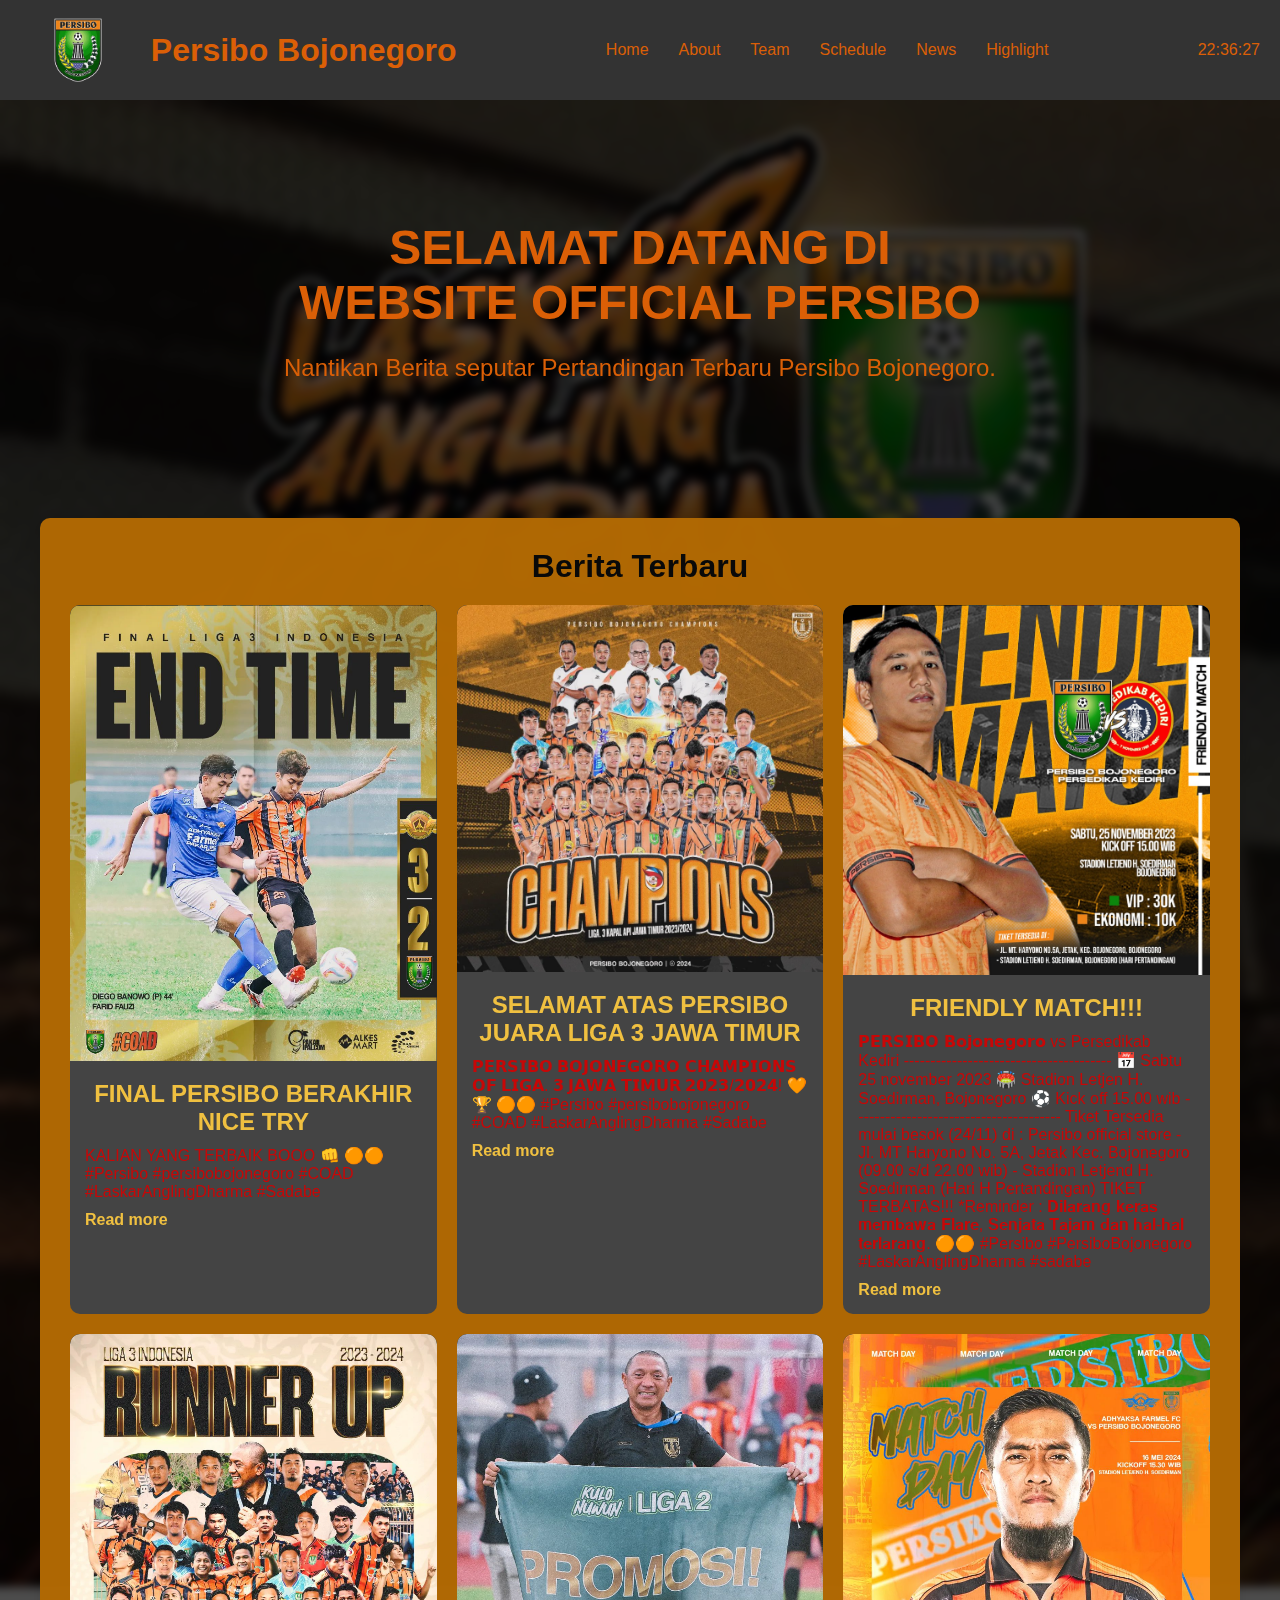
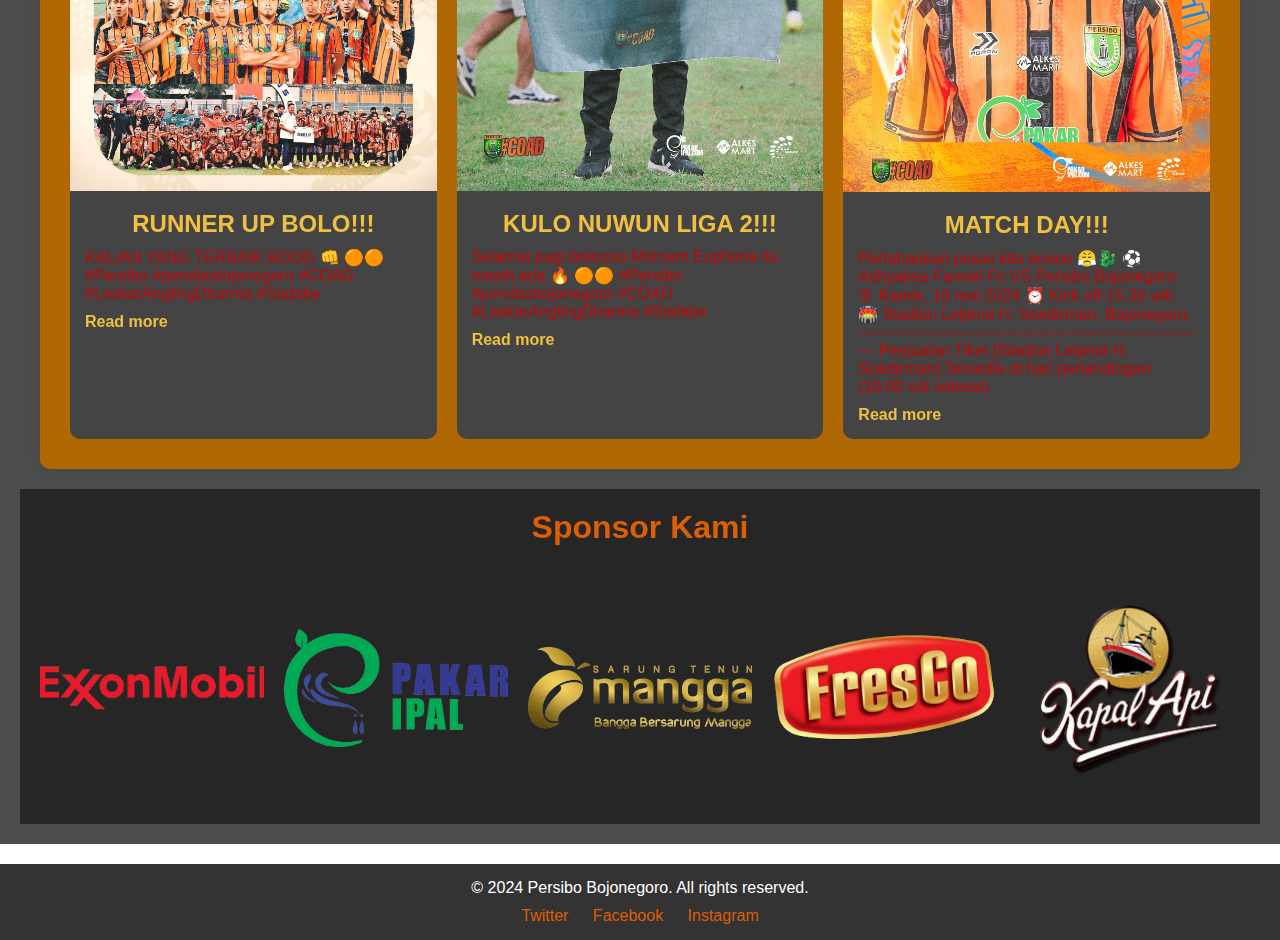
<file: index.html>
<!DOCTYPE html>
<html lang="en">
<head>
    <meta charset="UTF-8">
    <meta name="viewport" content="width=device-width, initial-scale=1.0">
    <title>Official PERSIBO Website</title>
    <link rel="stylesheet" href="style.css">
</head>
<body>
    <header>
        <div class="logo">
            <img src="logo.png" alt="Club Logo">
            <span class="club-name">Persibo Bojonegoro</span>
        </div>
        <nav>
            <ul>
                <li><a href="index.html">Home</a></li>
                <li><a href="tentang.html">About</a></li>
                <li><a href="tim.html">Team</a></li>
                <li><a href="jadwal.html">Schedule</a></li>
                <li><a href="news.html">News</a></li>
                <li><a href="highlight.html">Highlight</a></li>
            </ul>
        </nav>
        <div class="time" id="time"></div>
    </header>

    <main>
        <section id="home" class="home-section custom-bg">
            <div class="welcome">
                <h1>SELAMAT DATANG DI <br>WEBSITE OFFICIAL PERSIBO</h1>
                <p>Nantikan Berita seputar Pertandingan Terbaru Persibo Bojonegoro.</p>
            </div>
        </section>
        <section class="latest-news">
            <h2>Berita Terbaru</h2>
            <div class="news-item-container">
                <div class="news-item">
                    <img src="berita1.png" alt="News Image 1">
                    <div class="news-content">
                        <h3>FINAL PERSIBO BERAKHIR NICE TRY</h3>
                        <p>KALIAN YANG TERBAIK BOOO 👊
                            🟠🟠
                            #Persibo #persibobojonegoro #COAD
                            #LaskarAnglingDharma #Sadabe</p>
                        <a href="#">Read more</a>
                    </div>
                </div>
                <div class="news-item">
                    <img src="berita2.png" alt="News Image 2">
                    <div class="news-content">
                        <h3>SELAMAT ATAS PERSIBO JUARA LIGA 3 JAWA TIMUR</h3>
                        <p>𝗣𝗘𝗥𝗦𝗜𝗕𝗢 𝗕𝗢𝗝𝗢𝗡𝗘𝗚𝗢𝗥𝗢 𝗖𝗛𝗔𝗠𝗣𝗜𝗢𝗡𝗦 𝗢𝗙 𝗟𝗜𝗚𝗔. 𝟯 𝗝𝗔𝗪𝗔 𝗧𝗜𝗠𝗨𝗥 𝟮𝟬𝟮𝟯/𝟮𝟬𝟮𝟰! 🧡🏆

                            🟠🟠
                            
                            #Persibo #persibobojonegoro #COAD
                            #LaskarAnglingDharma #Sadabe</p>
                        <a href="#">Read more</a>
                    </div>
                </div>
                <div class="news-item">
                    <img src="berita3.png" alt="News Image 3">
                    <div class="news-content">
                        <h3>FRIENDLY MATCH!!!</h3>
                        <p>𝗣𝗘𝗥𝗦𝗜𝗕𝗢 𝗕𝗼𝗷𝗼𝗻𝗲𝗴𝗼𝗿𝗼 vs Persedikab Kediri
                            ---------------------------------------
                            📅 Sabtu 25 november 2023
                            🏟️ Stadion Letjen H. Soedirman, Bojonegoro
                            ⚽ Kick off 15.00 wib
                            ---------------------------------------
                            Tiket Tersedia mulai besok (24/11) di :
                            Persibo official store
                            - Jl. MT Haryono No. 5A, Jetak Kec. Bojonegoro (09.00 s/d 22.00 wib)
                            - Stadion Letjend H. Soedirman (Hari H Pertandingan)
                            
                            TIKET TERBATAS!!!
                            
                            *Reminder :
                            𝐃𝐢𝐥𝐚𝐫𝐚𝐧𝐠 𝐤𝐞𝐫𝐚𝐬 𝐦𝐞𝐦𝐛𝐚𝐰𝐚 𝐅𝐥𝐚𝐫𝐞, 𝐒𝐞𝐧𝐣𝐚𝐭𝐚 𝐓𝐚𝐣𝐚𝐦 𝐝𝐚𝐧 𝐡𝐚𝐥-𝐡𝐚𝐥 𝐭𝐞𝐫𝐥𝐚𝐫𝐚𝐧𝐠.
                            
                            🟠🟠
                            
                            #Persibo #PersiboBojonegoro
                            #LaskarAnglingDharma #sadabe</p>
                        <a href="#">Read more</a>
                    </div>
                </div>
                <div class="news-item">
                    <img src="juara2.png" alt="News Image 4">
                    <div class="news-content">
                        <h3>RUNNER UP BOLO!!!</h3>
                        <p>KALIAN YANG TERBAIK BOOO 👊

                            🟠🟠
                            
                            #Persibo #persibobojonegoro #COAD
                            #LaskarAnglingDharma #Sadabe</p>
                        <a href="#">Read more</a>
                    </div>
                </div>
                <div class="news-item">
                    <img src="liga2.png" alt="News Image 5">
                    <div class="news-content">
                        <h3>KULO NUWUN LIGA 2!!!</h3>
                        <p>Selamat pagi boloooo
                            Moment Euphoria itu masih ada 🔥
                            
                            🟠🟠
                            
                            #Persibo #persibobojonegoro #COAD
                            #LaskarAnglingDharma #Sadabe</p>
                        <a href="#">Read more</a>
                    </div>
                </div>
                <div class="news-item">
                    <img src="mt.png" alt="News Image 6">
                    <div class="news-content">
                        <h3>MATCH DAY!!!</h3>
                        <p>Pertahankan posisi kita boooo 😤🐉

                            ⚽ Adhyaksa Farmel Fc VS Persibo Bojonegoro
                            🗓 Kamis, 16 mei 2024
                            ⏰ Kick off 15.30 wib
                            🏟️ Stadion Letjend H. Soedirman, Bojonegoro.
                            
                            ------------------------------------------------------------------
                            Penjualan Tiket
                            
                            [Stadion Letjend H. Soedirman]
                            Tersedia di hari pertandingan (10.00 s/d selesai)
                            </p>
                        <a href="#">Read more</a>
                    </div>
                </div>
            </div>
        </section>
        <section class="sponsors">
            <h2>Sponsor Kami</h2>
            <div class="sponsor-container">
                <div class="sponsor-item">
                    <img src="sponsor1-removebg-preview.png" alt="Sponsor 1">
                </div>
                <div class="sponsor-item">
                    <img src="sponsor2-removebg-preview.png" alt="Sponsor 2">
                </div>
                <div class="sponsor-item">
                    <img src="sponsor3-removebg-preview.png" alt="Sponsor 3">
                </div>
                <div class="sponsor-item">
                    <img src="sponsor4-removebg-preview.png" alt="Sponsor 4">
                </div>
                <div class="sponsor-item">
                    <img src="sponsor5-removebg-preview.png" alt="Sponsor 5">
                </div>
            </div>
        </section>
    </main>

    <footer>
        <p>&copy; 2024 Persibo Bojonegoro. All rights reserved.</p>
        <div class="social-media">
            <a href="https://x.com/persibojonegoro">Twitter</a>
            <a href="https://www.facebook.com/PersiboBojonegoroOfficial/">Facebook</a>
            <a href="https://www.instagram.com/persibo.bojonegoro/">Instagram</a>
        </div>
    </footer>

    <script src="scripts.js"></script>
</body>
</html>
</file>
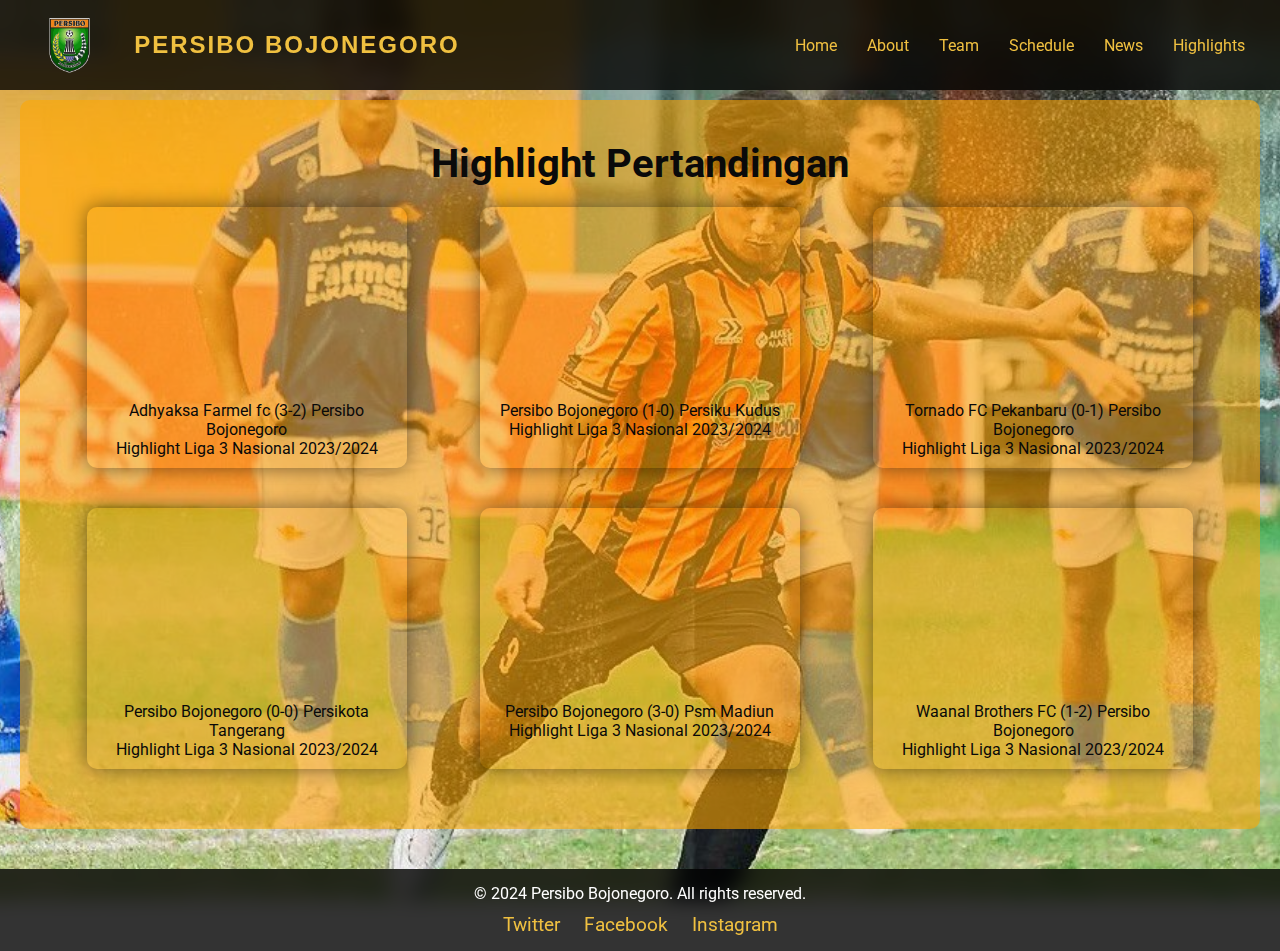
<file: highlight.html>
<!DOCTYPE html>
<html lang="en">

<head>
    <meta charset="UTF-8">
    <meta name="viewport" content="width=device-width, initial-scale=1.0">
    <title>Highlights - Persibo Bojonegoro</title>
    <link href="https://fonts.googleapis.com/css2?family=Roboto:wght@400;700&family=Cursive&display=swap" rel="stylesheet">
    <style>
        * {
            box-sizing: border-box;
            margin: 0;
            padding: 0;
        }

        body {
            font-family: 'Roboto', sans-serif;
            color: #faf7f7;
            background-image: url("momen2.jpeg");
            background-size: cover;
            background-position: center;
            background-repeat: no-repeat;
            background-attachment: fixed;
            overflow-x: hidden;
        }

        header {
            background-color: rgba(0, 0, 0, 0.8);
            color: #f0c040;
            padding: 15px 20px;
            position: fixed;
            width: 100%;
            z-index: 1000;
            top: 0;
            transition: background-color 0.3s;
            backdrop-filter: blur(10px);
            display: flex;
            align-items: center;
            justify-content: space-between;
        }

        header.scrolled {
            background-color: rgba(0, 0, 0, 0.9);
        }

        header .logo {
            display: flex;
            align-items: center;
        }

        header .logo img {
            height: 60px;
            margin-right: 15px;
        }

        header .logo .club-name {
            font-family: 'Cursive', sans-serif;
            font-size: 1.5rem;
            font-weight: bold;
            text-transform: uppercase;
            letter-spacing: 2px;
        }

        header nav ul {
            list-style: none;
            display: flex;
        }

        header nav ul li {
            margin: 0 15px;
        }

        header nav ul li a {
            color: #f0c040;
            text-decoration: none;
            font-size: 1rem;
            transition: color 0.3s;
        }

        header nav ul li a:hover {
            color: #fff;
        }

        main {
            padding: 20px;
            margin-top: 80px;
        }

        .highlight-section {
            background-color: #ffa60093;
            padding: 40px;
            text-align: center;
            border-radius: 10px;
        }

        .highlight-section h2 {
            font-size: 2.5em;
            margin-bottom: 20px;
            color: #0a0a0a;
        }

        .highlight-content {
            display: flex;
            flex-wrap: wrap;
            justify-content: space-around;
            gap: 20px;
        }

        .highlight-item {
            position: relative;
            width: 100%;
            max-width: 320px;
            margin-bottom: 20px;
            text-align: center;
            overflow: hidden;
            border-radius: 10px;
            box-shadow: 0 0 20px rgba(0, 0, 0, 0.5);
            transition: transform 0.3s;
        }

        .highlight-item:hover {
            transform: translateY(-10px);
        }

        .highlight-item iframe {
            width: 100%;
            height: 180px; /* Tinggi asli */
            border: none;
            transition: height 0.3s, width 0.3s; /* Transisi tambahan untuk lebar */
        }

        /* Atur tinggi iframe saat hover */
        .highlight-item:hover iframe {
            height: 240px; /* Tinggi yang lebih besar */
            width: 110%; /* Lebar yang sedikit lebih besar */
            margin-left: -5%; /* Penyesuaian untuk penempatan tengah */
        }

        .highlight-item p {
            padding: 10px;
            color: #090909;
            font-size: 1rem;
            margin: 0;
        }

        footer {
            background-color: rgba(0, 0, 0, 0.8);
            color: #ffffff;
            text-align: center;
            padding: 15px 20px;
            margin-top: 20px;
            backdrop-filter: blur(10px);
        }

        .social-media {
            margin-top: 10px;
        }

        .social-media a {
            color: #f0c040;
            margin: 0 10px;
            text-decoration: none;
            font-size: 1.2rem;
            transition: color 0.3s;
        }

        .social-media a:hover {
            color: #c48807;
        }
    </style>
</head>

<body>
    <header>
        <div class="logo">
            <img src="logo.png" alt="Club Logo">
            <span class="club-name">Persibo Bojonegoro</span>
        </div>
        <nav>
            <ul>
                <li><a href="index.html">Home</a></li>
                <li><a href="tentang.html">About</a></li>
                <li><a href="tim.html">Team</a></li>
                <li><a href="jadwal.html">Schedule</a></li>
                <li><a href="news.html">News</a></li>
                <li><a href="highlight.html">Highlights</a></li>
            </ul>
        </nav>
    </header>

    <main>
        <section class="highlight-section">
            <h2>Highlight Pertandingan</h2>
            <div class="highlight-content">
                <div class="highlight-item">
                    <iframe src="https://www.youtube.com/embed/3T7K1LaU4_8" allow="accelerometer; autoplay; encrypted-media; gyroscope; picture-in-picture" allowfullscreen></iframe>
                    <p>Adhyaksa Farmel fc (3-2) Persibo Bojonegoro<br>Highlight Liga 3 Nasional 2023/2024</br></p>
                </div>
                <div class="highlight-item">
                    <iframe src="https://www.youtube.com/embed/V8hUABQQeME" allow="accelerometer; autoplay; encrypted-media; gyroscope; picture-in-picture" allowfullscreen></iframe>
                    <p>Persibo Bojonegoro (1-0) Persiku Kudus<br>Highlight Liga 3 Nasional 2023/2024</br></p>
                </div>
                <div class="highlight-item">
                    <iframe src="https://www.youtube.com/embed/W2m5isjUUYg" allow="accelerometer; autoplay; encrypted-media; gyroscope; picture-in-picture" allowfullscreen></iframe>
                    <p>Tornado FC Pekanbaru (0-1) Persibo Bojonegoro<br>Highlight Liga 3 Nasional 2023/2024</br></p>
                </div>
                <div class="highlight-item">
                    <iframe src="https://www.youtube.com/embed/sn_JSJV9RMs" allow="accelerometer; autoplay; encrypted-media; gyroscope; picture-in-picture" allowfullscreen></iframe>
                    <p>Persibo Bojonegoro (0-0) Persikota Tangerang<br>Highlight Liga 3 Nasional 2023/2024</br></p>
                </div>
                <div class="highlight-item">
                    <iframe src="https://www.youtube.com/embed/WhHqVX4IrYQ" allow="accelerometer; autoplay; encrypted-media; gyroscope; picture-in-picture" allowfullscreen></iframe>
                    <p>Persibo Bojonegoro (3-0) Psm Madiun<br>Highlight Liga 3 Nasional 2023/2024</br></p>
                </div>
                <div class="highlight-item">
                    <iframe src="https://www.youtube.com/embed/cgfxBACKmps" allow="accelerometer; autoplay; encrypted-media; gyroscope; picture-in-picture" allowfullscreen></iframe>
                    <p>Waanal Brothers FC (1-2) Persibo Bojonegoro<br>Highlight Liga 3 Nasional 2023/2024</br></p>
                </div>
            </div>
        </section>
    </main>

    <footer>
        <p>&copy; 2024 Persibo Bojonegoro. All rights reserved.</p>
        <div class="social-media">
            <a href="https://twitter.com/persibojonegoro">Twitter</a>
            <a href="https://www.facebook.com/PersiboBojonegoroOfficial/">Facebook</a>
            <a href="https://www.instagram.com/persibo.bojonegoro/">Instagram</a>
        </div>
    </footer>

    <script>
        window.addEventListener('scroll', function() {
            var header = document.querySelector('header');
            header.classList.toggle('scrolled', window.scrollY > 0);
        });
    </script>
</body>

</html>
</file>
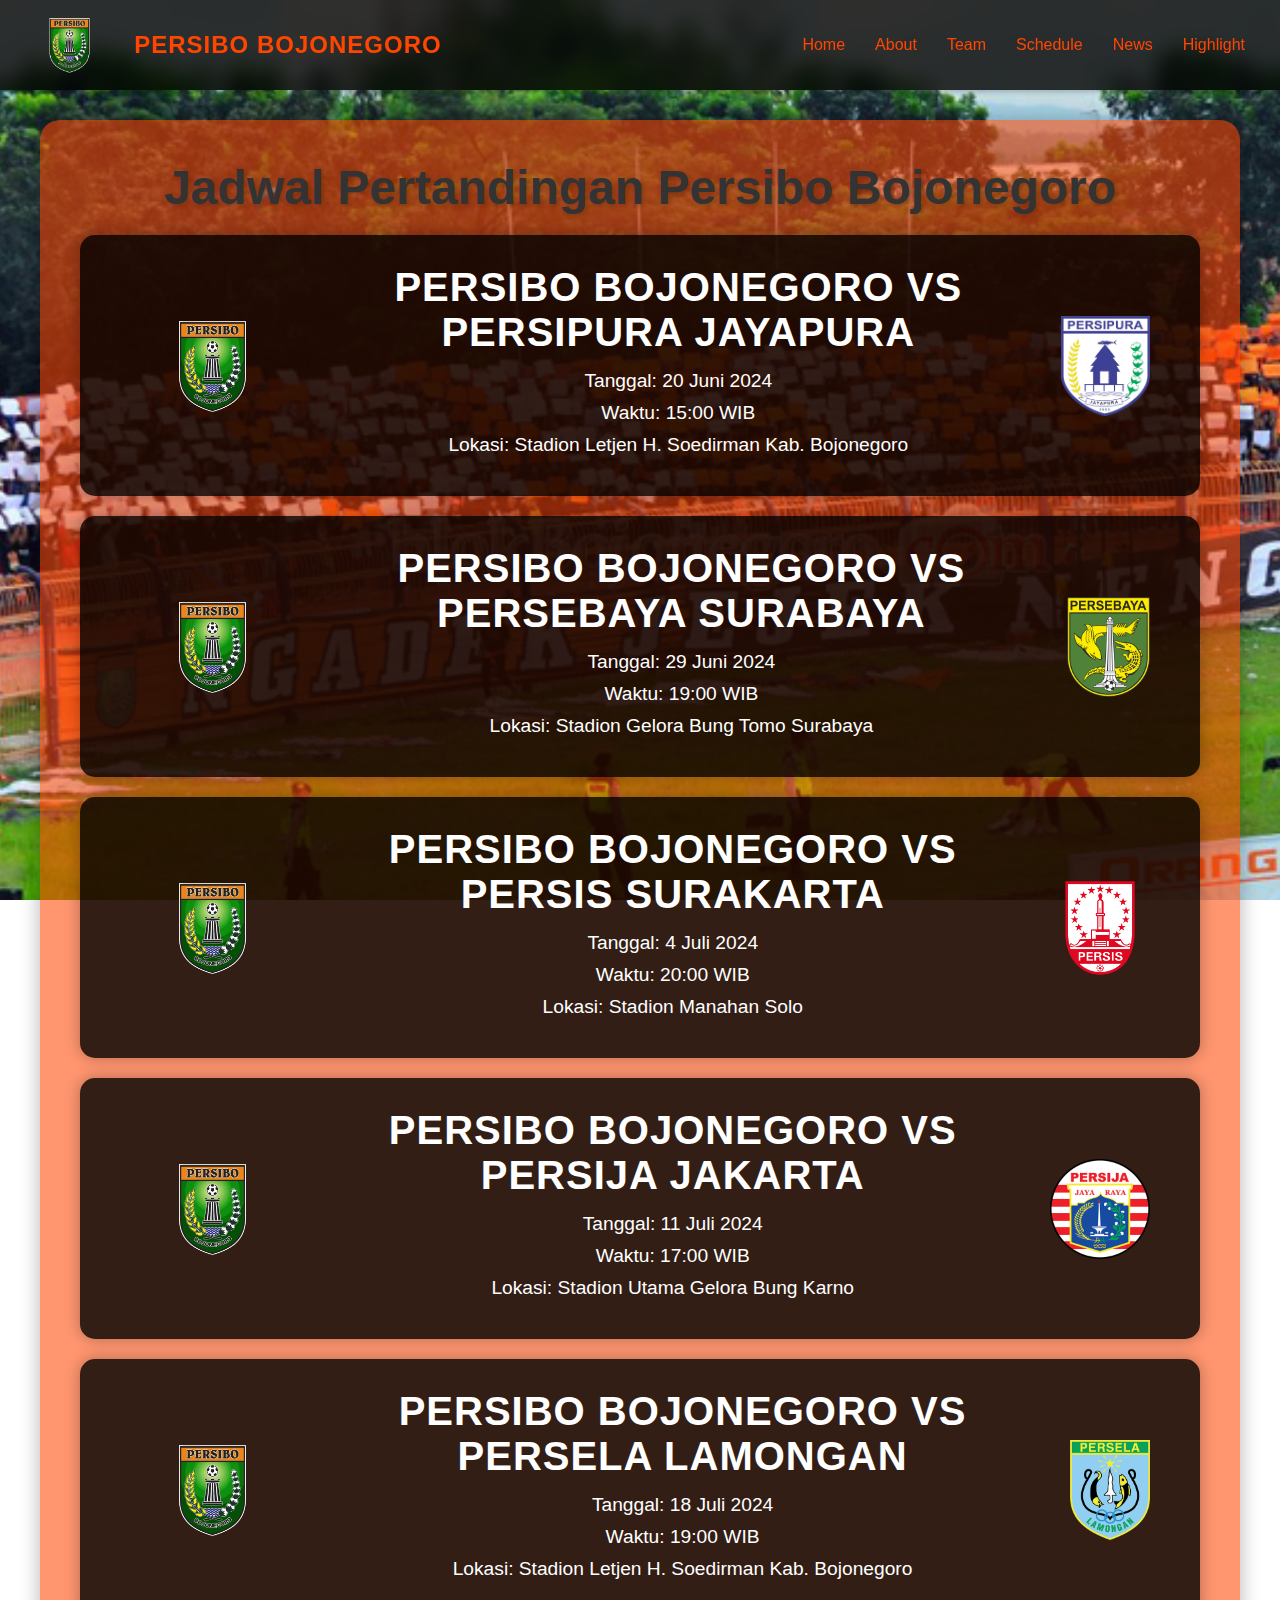
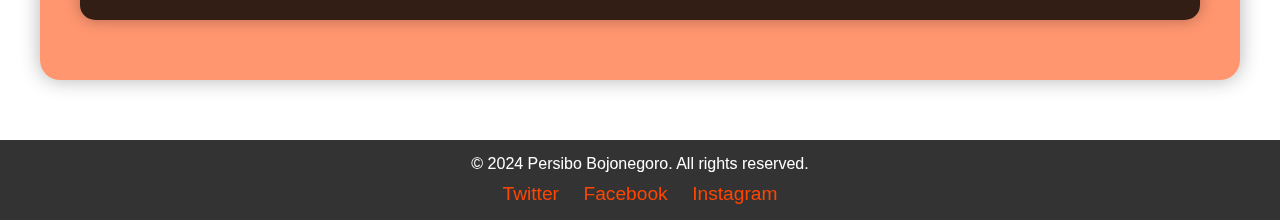
<file: jadwal.html>
<!DOCTYPE html>
<html lang="en">

<head>
    <meta charset="UTF-8">
    <meta name="viewport" content="width=device-width, initial-scale=1.0">
    <title>Jadwal Pertandingan</title>
    <style>
        * {
            box-sizing: border-box;
            margin: 0;
            padding: 0;
        }

        body {
            font-family: 'Arial', sans-serif;
            color: #fff;
            /* Ganti warna teks menjadi putih */
            background-image: url("gelora2.jpg"); /* Ubah 'background.jpg' menjadi nama file gambar yang Anda ingin gunakan */
            background-size: cover;
            background-position: center;
            background-attachment: fixed;
            margin: 0;
        }

        header {
            background-color: rgba(0, 0, 0, 0.8);
            color: #ff4500;
            padding: 15px 20px;
            position: fixed;
            width: 100%;
            z-index: 1000;
            top: 0;
            transition: background-color 0.3s, box-shadow 0.3s;
            backdrop-filter: blur(10px);
            display: flex;
            justify-content: space-between;
            align-items: center;
            box-shadow: 0 2px 5px rgba(0, 0, 0, 0.2);
        }

        header.scrolled {
            background-color: rgba(0, 0, 0, 0.9);
            box-shadow: 0 4px 10px rgba(0, 0, 0, 0.3);
        }

        header .logo {
            display: flex;
            align-items: center;
        }

        header .logo img {
            height: 60px;
            margin-right: 15px;
        }

        header .logo .club-name {
            font-family: 'Cursive', sans-serif;
            font-size: 1.5rem;
            font-weight: bold;
            text-transform: uppercase;
            letter-spacing: 1px;
        }

        header nav ul {
            list-style: none;
            display: flex;
        }

        header nav ul li {
            margin: 0 15px;
        }

        header nav ul li a {
            color: #ff4500;
            text-decoration: none;
            font-size: 1rem;
            transition: color 0.3s, transform 0.3s;
        }

        header nav ul li a:hover {
            color: #ff4500;
            transform: scale(1.1);
        }

        main {
            padding: 20px;
            margin-top: 80px;
            min-height: calc(100vh - 80px);
            display: flex;
            justify-content: center;
            align-items: center;
            flex-direction: column;
        }

        .schedule-section {
            background-color: #ff44008f;
            padding: 40px;
            border-radius: 20px;
            box-shadow: 0 0 20px rgba(0, 0, 0, 0.3);
            width: 100%;
            max-width: 1200px;
            margin: 20px auto;
        }

        .schedule-section h2 {
            font-size: 3em;
            margin-bottom: 20px;
            text-align: center;
            color: #333;
            text-shadow: 2px 2px 5px rgba(0, 0, 0, 0.2);
        }

        .match-card {
            background-color: rgba(0, 0, 0, 0.8);
            color: #fff;
            border-radius: 15px;
            padding: 30px;
            box-shadow: 0 0 15px rgba(0, 0, 0, 0.3);
            transition: transform 0.3s, box-shadow 0.3s;
            margin: 20px 0;
            display: flex;
            align-items: center;
            justify-content: space-between;
        }

        .match-card:hover {
            transform: translateY(-5px);
            box-shadow: 0 0 30px rgba(0, 0, 0, 0.5);
        }

        .team-logo {
            height: 100px;
            margin: 0 20px;
        }

        .match-details {
            text-align: center;
            flex: 1;
        }

        .match-details h3 {
            font-size: 2.5em;
            margin-bottom: 15px;
            text-transform: uppercase;
            letter-spacing: 1px;
        }

        .match-details p {
            font-size: 1.2em;
            margin-bottom: 10px;
        }

        footer {
            background-color: rgba(0, 0, 0, 0.8);
            color: #fff;
            text-align: center;
            padding: 15px 20px;
            margin-top: 20px;
            backdrop-filter: blur(10px);
        }

        .social-media {
            margin-top: 10px;
        }

        .social-media a {
            color: #ff4500;
            margin: 0 10px;
            text-decoration: none;
            font-size: 1.2rem;
            transition: color 0.3s;
        }

        .social-media a:hover {
            color: #fff;
        }

        @media (max-width: 768px) {
            header .logo {
                font-size: 1.2rem;
            }

            header nav ul li a {
                font-size: 0.9rem;
            }

            .schedule-section {
                padding: 30px;
            }

            .match-card {
                flex-direction: column;
                text-align: center;
                padding: 20px;
            }

            .match-card .team-logo {
                margin: 10px 0;
            }

            .match-details h3 {
                font-size: 2em;
            }

            .match-details p {
                font-size: 1em;
            }
        }
    </style>
</head>

<body>
    <header>
        <div class="logo">
            <img src="logo.png" alt="Club Logo">
            <span class="club-name">Persibo Bojonegoro</span>
        </div>
        <nav>
            <ul>
                <li><a href="index.html">Home</a></li>
                <li><a href="tentang.html">About</a></li>
                <li><a href="tim.html">Team</a></li>
                <li><a href="jadwal.html">Schedule</a></li>
                <li><a href="news.html">News</a></li>
                <li><a href="highlight.html">Highlight</a></li>
            </ul>
        </nav>
    </header>

    <main>
        <section id="schedule" class="schedule-section">
            <h2>Jadwal Pertandingan Persibo Bojonegoro</h2>
            <div class="match-card">
                <img src="logo.png" alt="Persibo Bojonegoro" class="team-logo">
                <div class="match-details">
                    <h3>Persibo Bojonegoro vs Persipura Jayapura</h3>
                    <p>Tanggal: 20 Juni 2024</p>
                    <p>Waktu: 15:00 WIB</p>
                    <p>Lokasi: Stadion Letjen H. Soedirman Kab. Bojonegoro</p>
                </div>
                <img src="persipura.png" alt="Persipura Jayapura" class="team-logo">
            </div>
            <div class="match-card">
                <img src="logo.png" alt="Persibo Bojonegoro" class="team-logo">
                <div class="match-details">
                    <h3>Persibo Bojonegoro vs Persebaya Surabaya</h3>
                    <p>Tanggal: 29 Juni 2024</p>
                    <p>Waktu: 19:00 WIB</p>
                    <p>Lokasi: Stadion Gelora Bung Tomo Surabaya</p>
                </div>
                <img src="persebaya2.png" alt="Persebaya Surabaya" class="team-logo">
            </div>
            <div class="match-card">
                <img src="logo.png" alt="Persibo Bojonegoro" class="team-logo">
                <div class="match-details">
                    <h3>Persibo Bojonegoro vs Persis Surakarta</h3>
                    <p>Tanggal: 4 Juli 2024</p>
                    <p>Waktu: 20:00 WIB</p>
                    <p>Lokasi: Stadion Manahan Solo</p>
                </div>
                <img src="Persis Solo.png" alt="Persis Surakarta" class="team-logo">
            </div>
            <div class="match-card">
                <img src="logo.png" alt="Persibo Bojonegoro" class="team-logo">
                <div class="match-details">
                    <h3>Persibo Bojonegoro vs Persija Jakarta</h3>
                    <p>Tanggal: 11 Juli 2024</p>
                    <p>Waktu: 17:00 WIB</p>
                    <p>Lokasi: Stadion Utama Gelora Bung Karno</p>
                </div>
                <img src="persija.png" alt="Persija Jakarta" class="team-logo">
            </div>
            <div class="match-card">
                <img src="logo.png" alt="Persibo Bojonegoro" class="team-logo">
                <div class="match-details">
                    <h3>Persibo Bojonegoro vs Persela Lamongan</h3>
                    <p>Tanggal: 18 Juli 2024</p>
                    <p>Waktu: 19:00 WIB</p>
                    <p>Lokasi: Stadion Letjen H. Soedirman Kab. Bojonegoro</p>
                </div>
                <img src="persela.png" alt="Persela Lamongan" class="team-logo">
            </div>
        </section>
    </main>

    <footer>
        <p>&copy; 2024 Persibo Bojonegoro. All rights reserved.</p>
        <div class="social-media">
            <a href="https://x.com/persibojonegoro">Twitter</a>
            <a href="https://www.facebook.com/PersiboBojonegoroOfficial/">Facebook</a>
            <a href="https://www.instagram.com/persibo.bojonegoro/">Instagram</a>
        </div>
    </footer>

    <script src="scripts.js"></script>
</body>

</html>
</file>
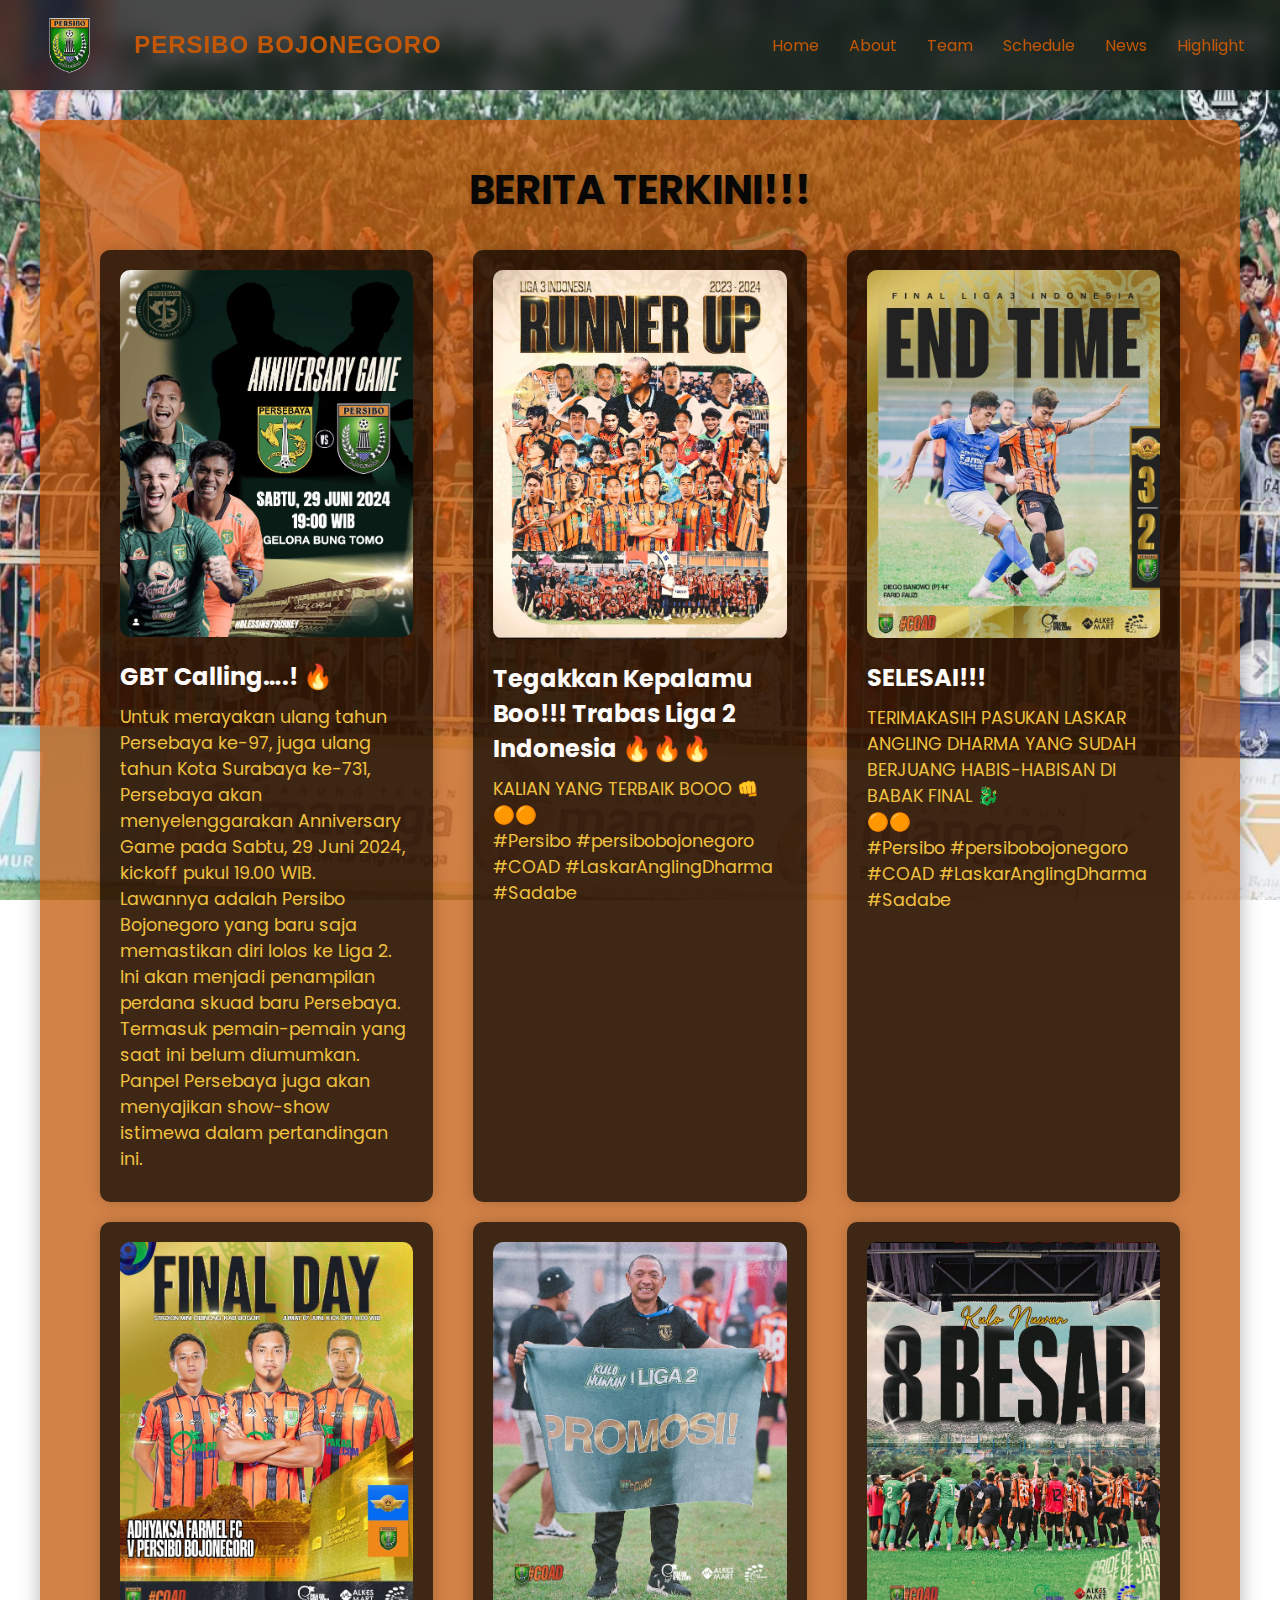
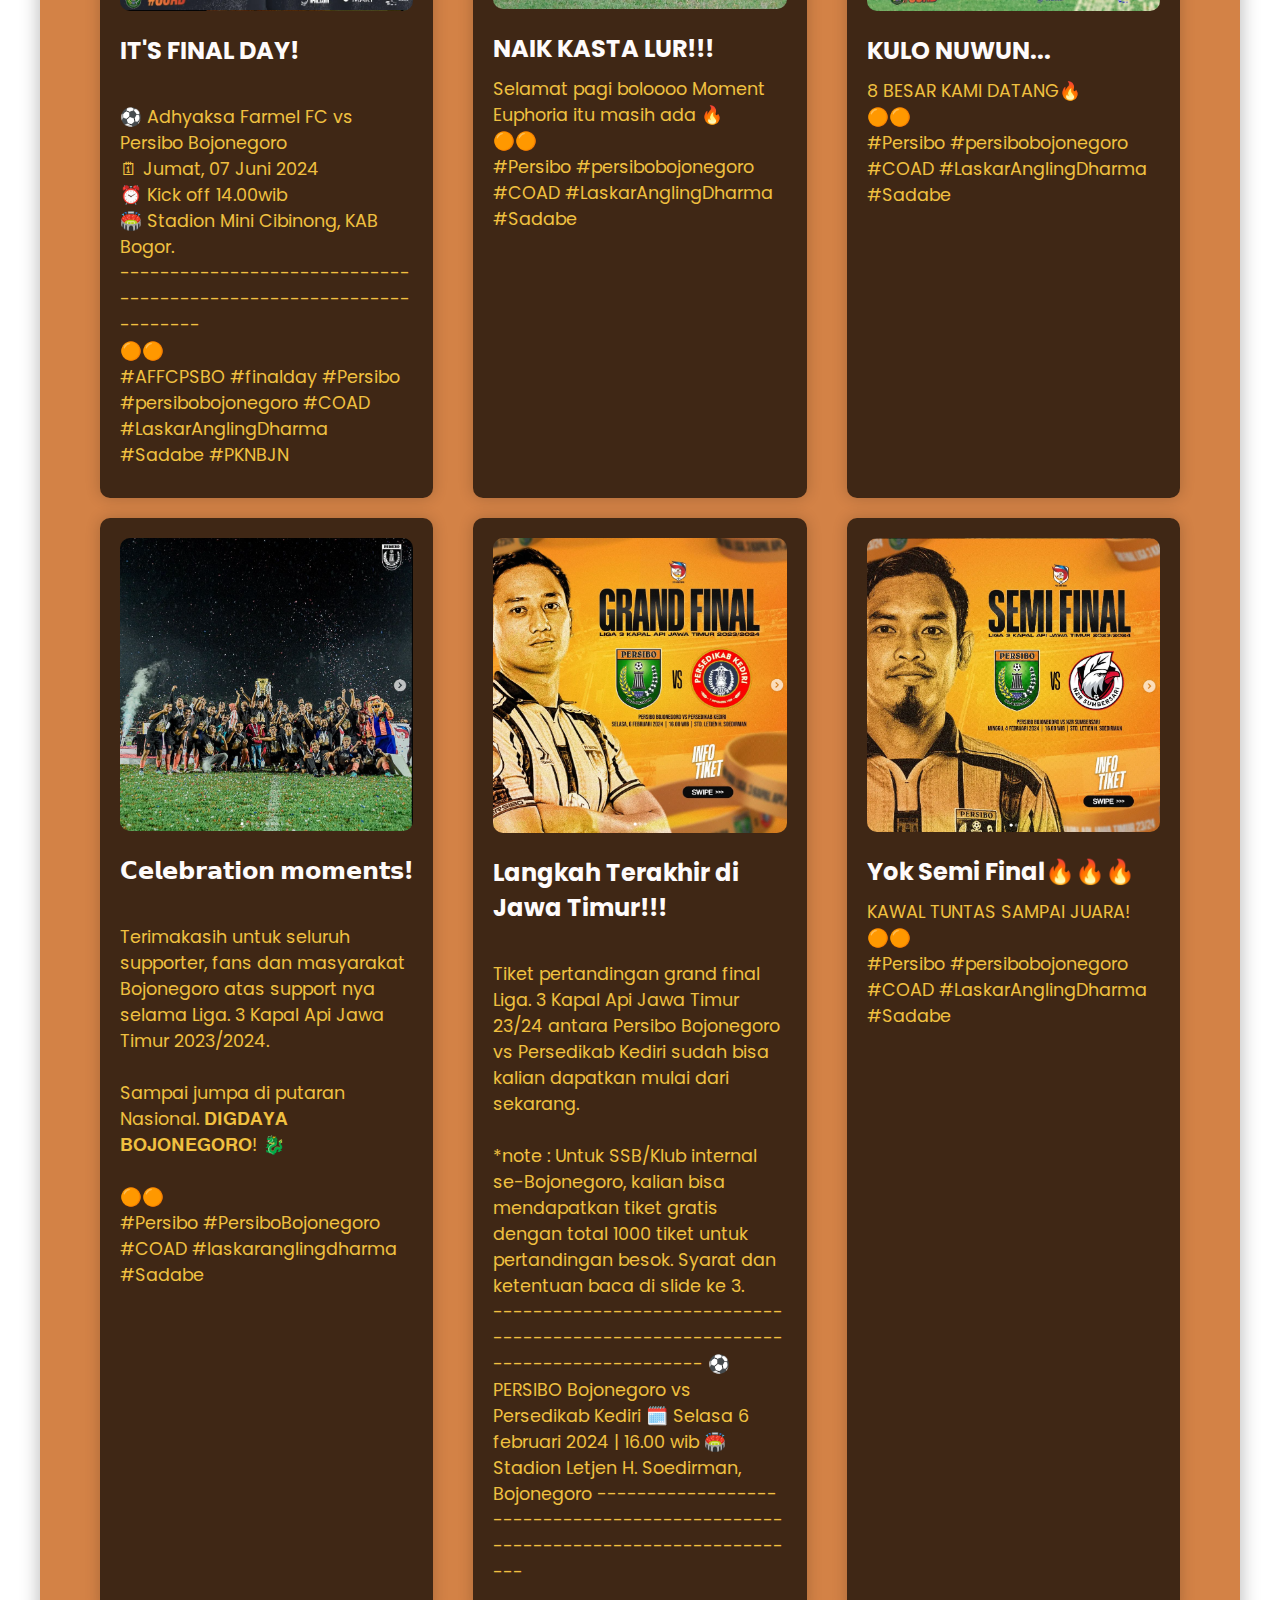
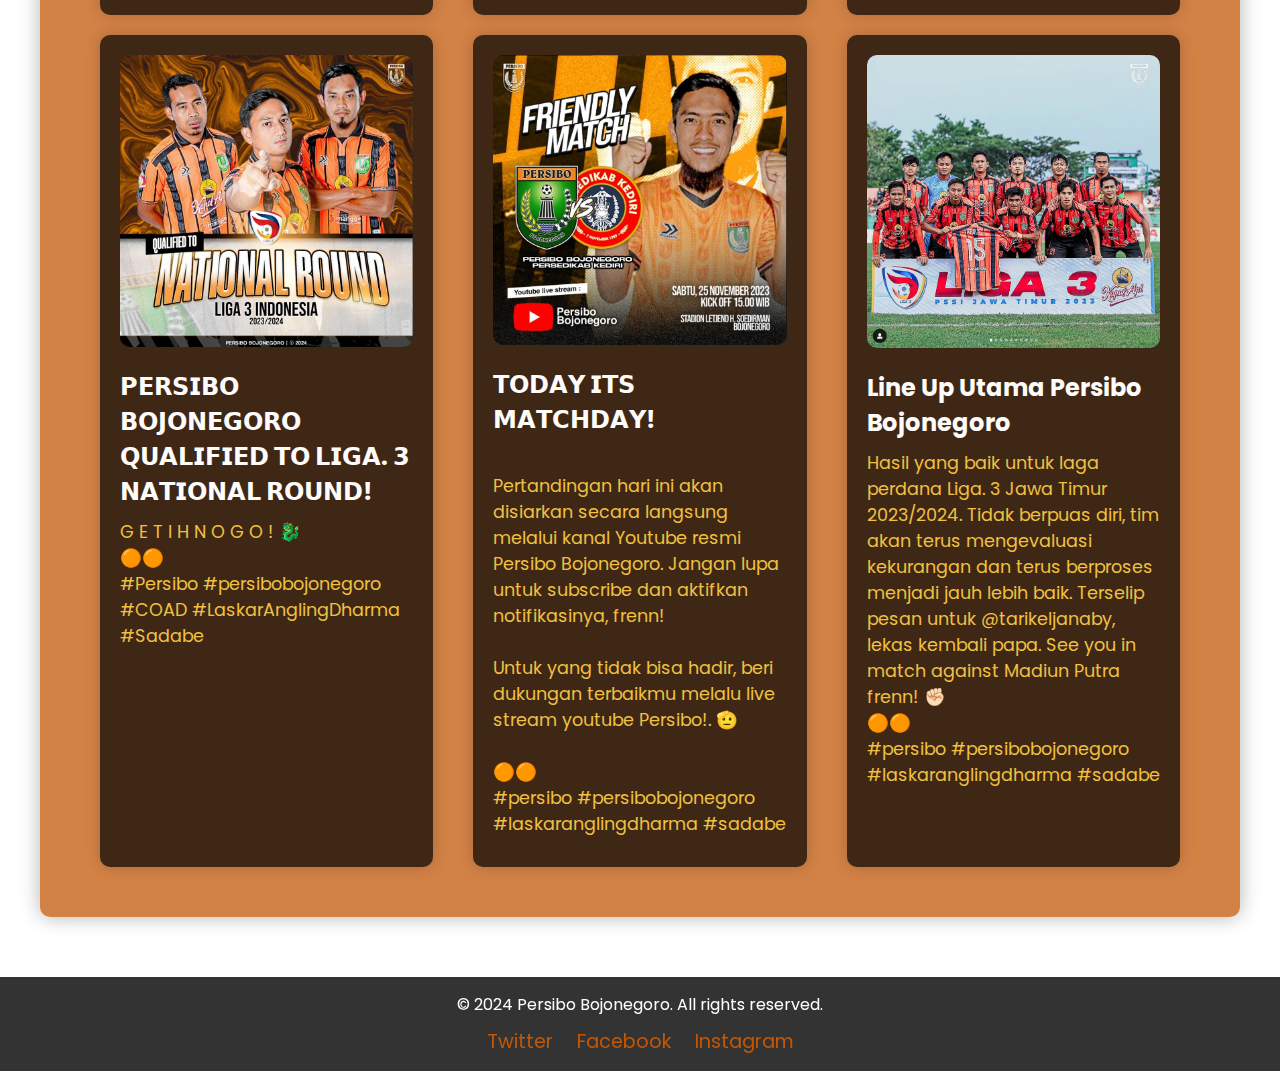
<file: news.html>
<!DOCTYPE html>
<html lang="en">

<head>
    <meta charset="UTF-8">
    <meta name="viewport" content="width=device-width, initial-scale=1.0">
    <title>Berita Seputar Persibo</title>
    <link href="https://fonts.googleapis.com/css2?family=Poppins:wght@400;600&display=swap" rel="stylesheet">
    <style>
        * {
            box-sizing: border-box;
            margin: 0;
            padding: 0;
        }

        body {
            font-family: 'Poppins', sans-serif;
            color: #333;
            background-image: url("uforia.png");
            background-size: cover;
            background-position: center;
            background-attachment: fixed;
        }

        header {
            background-color: rgba(0, 0, 0, 0.7);
            color: #c35705;
            padding: 15px 20px;
            position: fixed;
            width: 100%;
            z-index: 1000;
            top: 0;
            transition: background-color 0.3s, box-shadow 0.3s;
            backdrop-filter: blur(10px);
            display: flex;
            justify-content: space-between;
            align-items: center;
            box-shadow: 0 2px 5px rgba(0, 0, 0, 0.2);
        }

        header.scrolled {
            background-color: rgba(0, 0, 0, 0.9);
            box-shadow: 0 4px 10px rgba(0, 0, 0, 0.3);
        }

        header .logo {
            display: flex;
            align-items: center;
        }

        header .logo img {
            height: 60px;
            margin-right: 15px;
        }

        header .logo .club-name {
            font-family: 'Cursive', sans-serif;
            font-size: 1.5rem;
            font-weight: bold;
            text-transform: uppercase;
            letter-spacing: 1px;
        }

        header nav ul {
            list-style: none;
            display: flex;
        }

        header nav ul li {
            margin: 0 15px;
        }

        header nav ul li a {
            color: #c35705;
            text-decoration: none;
            font-size: 1rem;
            transition: color 0.3s, transform 0.3s;
        }

        header nav ul li a:hover {
            color: #fff;
            transform: scale(1.1);
        }

        main {
            padding: 20px;
            margin-top: 80px;
            min-height: calc(100vh - 80px);
            display: flex;
            justify-content: center;
            align-items: center;
            flex-direction: column;
        }

        .news-section {
            background-color: #c35705bd;
            padding: 40px;
            border-radius: 10px;
            box-shadow: 0 0 20px rgba(0, 0, 0, 0.3);
            width: 100%;
            max-width: 1200px;
            margin: 20px auto;
            animation: fadeIn 1s ease-in-out;
        }

        @keyframes fadeIn {
            from {
                opacity: 0;
                transform: translateY(20px);
            }
            to {
                opacity: 1;
                transform: translateY(0);
            }
        }

        .news-section h2 {
            font-size: 2.5em;
            margin-bottom: 20px;
            text-align: center;
            color: #070707;
            text-shadow: 2px 2px 5px rgba(0, 0, 0, 0.2);
        }

        .articles {
            display: flex;
            flex-wrap: wrap;
            justify-content: space-around;
        }

        .article-card {
            background-color: rgba(0, 0, 0, 0.7);
            color: #fefbfb;
            border-radius: 10px;
            padding: 20px;
            box-shadow: 0 0 15px rgba(0, 0, 0, 0.2);
            transition: transform 0.3s, box-shadow 0.3s;
            width: calc(33.333% - 40px);
            margin: 10px;
        }

        .article-card img {
            width: 100%;
            border-radius: 10px;
            margin-bottom: 15px;
            transition: transform 0.3s;
        }

        .article-card h3 {
            font-size: 1.5em;
            margin-bottom: 10px;
        }

        .article-card p {
            font-size: 1.1em;
            margin-bottom: 10px;
            color: #f0c040;
        }

        .article-card:hover {
            transform: translateY(-10px);
            box-shadow: 0 0 30px rgba(0, 0, 0, 0.3);
        }

        .article-card:hover img {
            transform: scale(1.05);
        }

        footer {
            background-color: rgba(0, 0, 0, 0.8);
            color: #fff;
            text-align: center;
            padding: 15px 20px;
            margin-top: 20px;
            backdrop-filter: blur(10px);
        }

        .social-media {
            margin-top: 10px;
        }

        .social-media a {
            color: #c35705;
            margin: 0 10px;
            text-decoration: none;
            font-size: 1.2rem;
            transition: color 0.3s;
        }

        .social-media a:hover {
            color: #fff;
        }

        @media (max-width: 768px) {
            .article-card {
                width: calc(50% - 40px);
            }
        }

        @media (max-width: 480px) {
            .article-card {
                width: 100%;
            }
        }
    </style>
</head>

<body>
    <header>
        <div class="logo">
            <img src="logo.png" alt="Club Logo">
            <span class="club-name">Persibo Bojonegoro</span>
        </div>
        <nav>
            <ul>
                <li><a href="index.html">Home</a></li>
                <li><a href="tentang.html">About</a></li>
                <li><a href="tim.html">Team</a></li>
                <li><a href="jadwal.html">Schedule</a></li>
                <li><a href="news.html">News</a></li>
                <li><a href="highlight.html">Highlight</a></li>
            </ul>
        </nav>
    </header>

    <main>
        <section id="news" class="news-section">
            <h2>BERITA TERKINI!!!</h2>
            <div class="articles">
                <div class="article-card">
                    <img src="news13.png" alt="News 1">
                    <h3>GBT Calling….! 🔥</h3>
                    <p>Untuk merayakan ulang tahun Persebaya ke-97, juga ulang tahun Kota Surabaya ke-731, Persebaya akan menyelenggarakan Anniversary Game pada Sabtu, 29 Juni 2024, kickoff pukul 19.00 WIB. <br>Lawannya adalah Persibo Bojonegoro yang baru saja memastikan diri lolos ke Liga 2.

                        Ini akan menjadi penampilan perdana skuad baru Persebaya. Termasuk pemain-pemain yang saat ini belum diumumkan. Panpel Persebaya juga akan menyajikan show-show istimewa dalam pertandingan ini.</br></p>
                </div>
                <div class="article-card">
                    <img src="news2.png" alt="News 2">
                    <h3>Tegakkan Kepalamu Boo!!! Trabas Liga 2 Indonesia 🔥🔥🔥</h3>
                    <p>KALIAN YANG TERBAIK BOOO 👊

                        <br>🟠🟠</br>
                        
                        #Persibo #persibobojonegoro #COAD
                        #LaskarAnglingDharma #Sadabe</p>
                </div>
                <div class="article-card">
                    <img src="news3.png" alt="News 3">
                    <h3>SELESAI!!!</h3>
                    <p>TERIMAKASIH PASUKAN LASKAR ANGLING DHARMA YANG SUDAH BERJUANG HABIS-HABISAN DI BABAK FINAL 🐉

                        <br>🟠🟠</br>
                        
                        #Persibo #persibobojonegoro #COAD
                        #LaskarAnglingDharma #Sadabe</p>
                </div>
                <div class="article-card">
                    <img src="news4.png" alt="News 4">
                    <h3>IT'S FINAL DAY!</h3>
                    <p><br>⚽ Adhyaksa Farmel FC vs Persibo Bojonegoro
                        <br>🗓 Jumat, 07 Juni 2024
                        <br>⏰ Kick off 14.00wib
                        <br>🏟️ Stadion Mini Cibinong, KAB Bogor.</br>
                        
                        ------------------------------------------------------------------
                        
                        <br>🟠🟠</br>
                        
                        #AFFCPSBO #finalday #Persibo #persibobojonegoro #COAD #LaskarAnglingDharma #Sadabe #PKNBJN</p>
                </div>
                <div class="article-card">
                    <img src="news5.png" alt="News 5">
                    <h3>NAIK KASTA LUR!!!</h3>
                    <p>Selamat pagi boloooo
                        Moment Euphoria itu masih ada 🔥
                        
                        <br>🟠🟠</br>
                        
                        #Persibo #persibobojonegoro #COAD
                        #LaskarAnglingDharma #Sadabe</p>
                </div>
                <div class="article-card">
                    <img src="news6.png" alt="News 6">
                    <h3>KULO NUWUN...</h3>
                    <p>8 BESAR KAMI DATANG🔥

                        <br>🟠🟠</br>
                        
                        #Persibo #persibobojonegoro #COAD
                        #LaskarAnglingDharma #Sadabe</p>
                </div>
                <div class="article-card">
                    <img src="news7.png" alt="News 7">
                    <h3>𝗖𝗲𝗹𝗲𝗯𝗿𝗮𝘁𝗶𝗼𝗻 𝗺𝗼𝗺𝗲𝗻𝘁𝘀!</h3>
                    <p><br>Terimakasih untuk seluruh supporter, fans dan masyarakat Bojonegoro atas support nya selama Liga. 3 Kapal Api Jawa Timur 2023/2024.</br>

                        <br>Sampai jumpa di putaran Nasional.
                        𝐃𝐈𝐆𝐃𝐀𝐘𝐀 𝐁𝐎𝐉𝐎𝐍𝐄𝐆𝐎𝐑𝐎! 🐉</br>
                        
                        <br>🟠🟠</br>
                        
                        #Persibo #PersiboBojonegoro #COAD
                        #laskaranglingdharma #Sadabe</p>
                </div>
                <div class="article-card">
                    <img src="news8.png" alt="News 8">
                    <h3>Langkah Terakhir di Jawa Timur!!!</h3>
                    <p><br>Tiket pertandingan grand final Liga. 3 Kapal Api Jawa Timur 23/24 antara Persibo Bojonegoro vs Persedikab Kediri sudah bisa kalian dapatkan mulai dari sekarang.</br>

                        <br>*note :
                        Untuk SSB/Klub internal se-Bojonegoro, kalian bisa mendapatkan tiket gratis dengan total 1000 tiket untuk pertandingan besok.
                        Syarat dan ketentuan baca di slide ke 3.</br>
                        
                        -------------------------------------------------------------------------------
                        ⚽ PERSIBO Bojonegoro vs Persedikab Kediri
                        🗓️ Selasa 6 februari 2024 | 16.00 wib
                        🏟️ Stadion Letjen H. Soedirman, Bojonegoro
                        -------------------------------------------------------------------------------</p>
                </div>
                <div class="article-card">
                    <img src="news9.png" alt="News 9">
                    <h3>Yok Semi Final🔥🔥🔥 </h3>
                    <p>KAWAL TUNTAS SAMPAI JUARA!

                        <br>🟠🟠</br>
                        
                        #Persibo #persibobojonegoro #COAD
                        #LaskarAnglingDharma #Sadabe</p>
                </div>
                <div class="article-card">
                    <img src="news10.png" alt="News 10">
                    <h3>𝗣𝗘𝗥𝗦𝗜𝗕𝗢 𝗕𝗢𝗝𝗢𝗡𝗘𝗚𝗢𝗥𝗢 𝗤𝗨𝗔𝗟𝗜𝗙𝗜𝗘𝗗 𝗧𝗢 𝗟𝗜𝗚𝗔. 𝟯 𝗡𝗔𝗧𝗜𝗢𝗡𝗔𝗟 𝗥𝗢𝗨𝗡𝗗!</h3>
                    <p>G E T I H N O G O ! 🐉

                        <br>🟠🟠</br>
                        
                        #Persibo #persibobojonegoro #COAD
                        #LaskarAnglingDharma #Sadabe</p>
                </div>
                <div class="article-card">
                    <img src="news11.png" alt="News 11">
                    <h3>𝗧𝗢𝗗𝗔𝗬 𝗜𝗧𝗦 𝗠𝗔𝗧𝗖𝗛𝗗𝗔𝗬!</h3>
                    <p><br>Pertandingan hari ini akan disiarkan secara langsung melalui kanal Youtube resmi Persibo Bojonegoro.
                        Jangan lupa untuk subscribe dan aktifkan notifikasinya, frenn!</br>
                        
                        <br>Untuk yang tidak bisa hadir, beri dukungan terbaikmu melalu live stream youtube Persibo!. 🫡</br>
                        
                        <br>🟠🟠</br>
                        
                        #persibo #persibobojonegoro
                        #laskaranglingdharma #sadabe</p>
                </div>
                <div class="article-card">
                    <img src="news12.png" alt="News 12">
                    <h3>Line Up Utama Persibo Bojonegoro</h3>
                    <p>Hasil yang baik untuk laga perdana Liga. 3 Jawa Timur 2023/2024.
                        Tidak berpuas diri, tim akan terus mengevaluasi kekurangan dan terus berproses menjadi jauh lebih baik.
                        
                        Terselip pesan untuk @tarikeljanaby, lekas kembali papa.
                        See you in match against Madiun Putra frenn! ✊🏻
                        
                        <br>🟠🟠</br>
                        
                        #persibo #persibobojonegoro
                        #laskaranglingdharma #sadabe</p>
                </div>
            </div>
        </section>
    </main>

    <footer>
        <p>&copy; 2024 Persibo Bojonegoro. All rights reserved.</p>
        <div class="social-media">
            <a href="https://x.com/persibojonegoro">Twitter</a>
            <a href="https://www.facebook.com/PersiboBojonegoroOfficial/">Facebook</a>
            <a href="https://www.instagram.com/persibo.bojonegoro/">Instagram</a>
        </div>
    </footer>

    <script>
        window.addEventListener('scroll', function () {
            const header = document.querySelector('header');
            header.classList.toggle('scrolled', window.scrollY > 0);
        });
    </script>
</body>

</html>
</file>
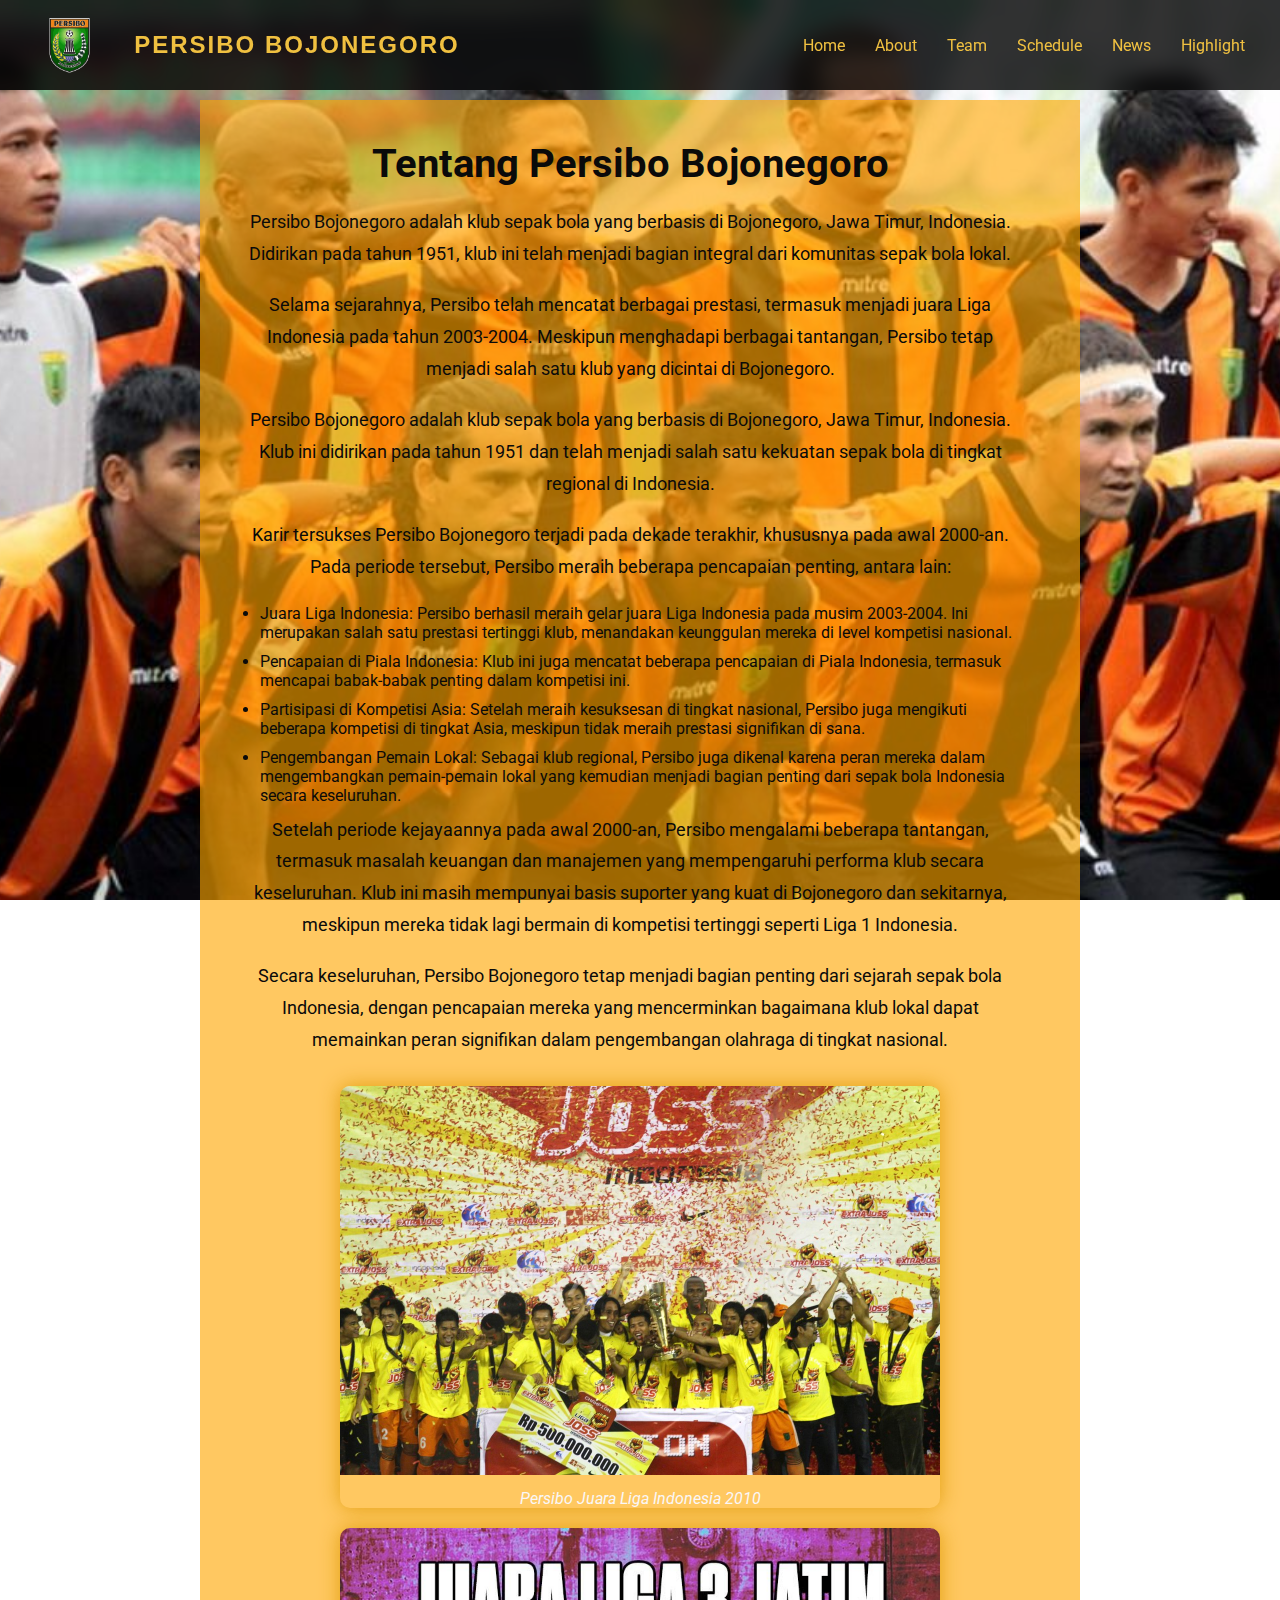
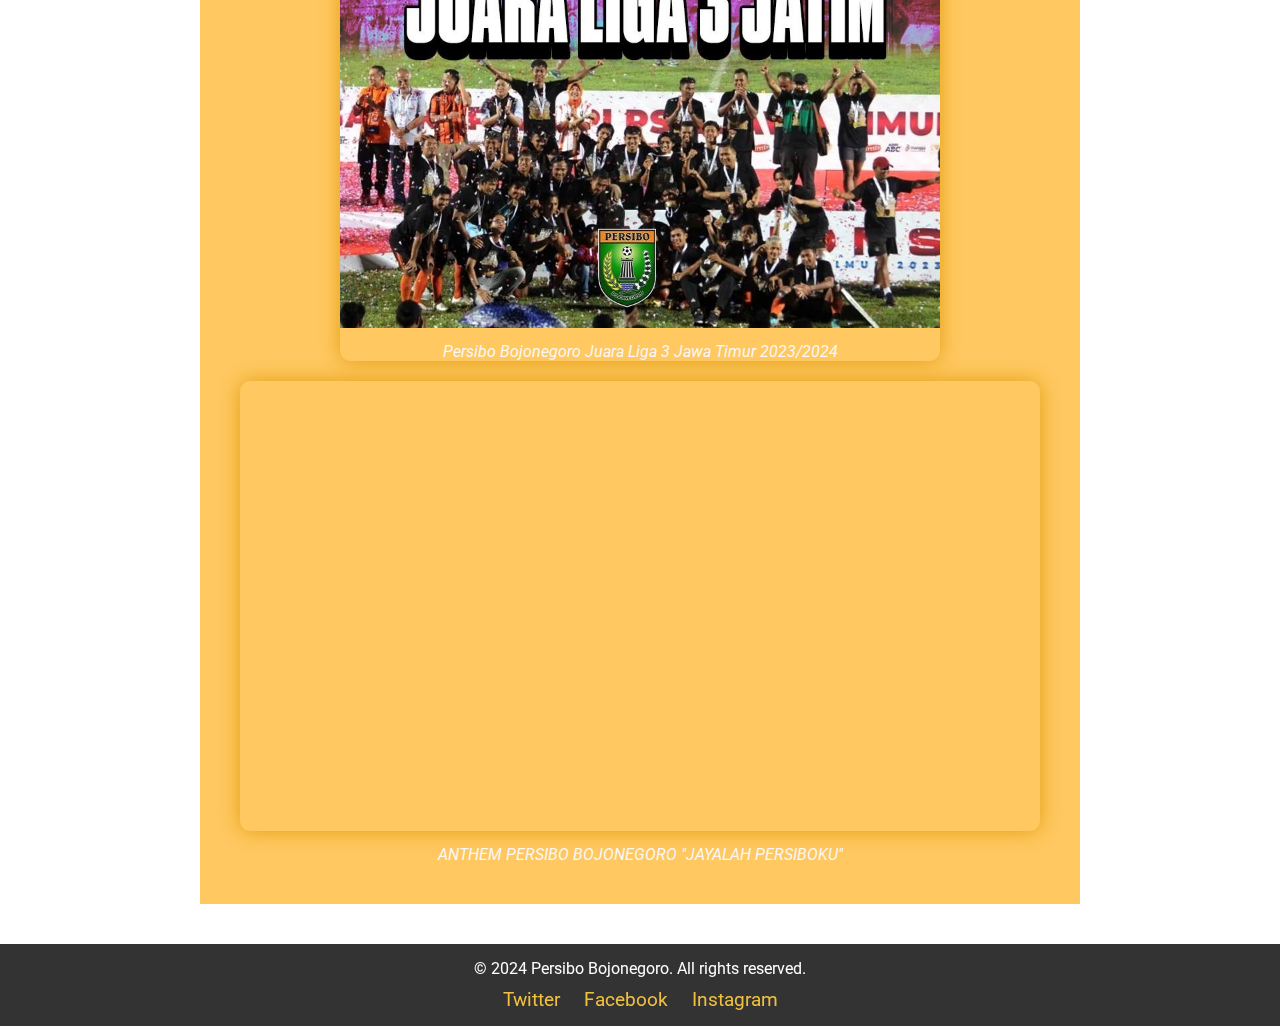
<file: tentang.html>
<!DOCTYPE html>
<html lang="en">

<head>
    <meta charset="UTF-8">
    <meta name="viewport" content="width=device-width, initial-scale=1.0">
    <title>Tentang - Persibo Bojonegoro </title>
    <link href="https://fonts.googleapis.com/css2?family=Roboto:wght@400;700&family=Cursive&display=swap" rel="stylesheet">
    <style>
        /* Style CSS tetap sama seperti sebelumnya */
        * {
            box-sizing: border-box;
            margin: 0;
            padding: 0;
        }

        body {
            font-family: 'Roboto', sans-serif;
            color: #faf7f7;
            background-image: url("old.jpg");
            background-size: cover;
            background-position: center;
            background-repeat: no-repeat;
            background-attachment: fixed;
            overflow-x: hidden;
        }

        header {
            background-color: rgba(0, 0, 0, 0.8);
            color: #f0c040;
            padding: 15px 20px;
            position: fixed;
            width: 100%;
            z-index: 1000;
            top: 0;
            transition: background-color 0.3s;
            backdrop-filter: blur(10px);
            display: flex;
            align-items: center;
            justify-content: space-between;
        }

        header.scrolled {
            background-color: rgba(0, 0, 0, 0.9);
        }

        header .logo {
            display: flex;
            align-items: center;
        }

        header .logo img {
            height: 60px;
            margin-right: 15px;
        }

        header .logo .club-name {
            font-family: 'Cursive', sans-serif;
            font-size: 1.5rem;
            font-weight: bold;
            text-transform: uppercase;
            letter-spacing: 2px;
        }

        header nav ul {
            list-style: none;
            display: flex;
        }

        header nav ul li {
            margin: 0 15px;
        }

        header nav ul li a {
            color: #f0c040;
            text-decoration: none;
            font-size: 1rem;
            transition: color 0.3s;
        }

        header nav ul li a:hover {
            color: #fff;
        }

        main {
            padding: 20px;
            margin-top: 80px;
            min-height: calc(100vh - 80px);
            display: flex;
            justify-content: center;
            align-items: center;
            animation: fadeIn 1s ease-in-out;
        }

        @keyframes fadeIn {
            from {
                opacity: 0;
            }
            to {
                opacity: 1;
            }
        }

        .about-section {
            background-color: #ffa60093;
            padding: 40px;
            position: relative;
            text-align: center;
        }

        .about-section::after {
            content: '';
            display: block;
            position: absolute;
            top: 0;
            left: 0;
            right: 0;
            bottom: 0;
            background: #ffa500;
            opacity: 0.1;
            z-index: -1;
        }

        .about-section .about-content {
            max-width: 800px;
            margin: 0 auto;
        }

        .about-section .about-text {
            margin-bottom: 30px;
            color: #0a0a0a;
        }

        .about-section .about-text h2 {
            font-size: 2.5em;
            margin-bottom: 20px;
        }

        .about-section .about-text p {
            font-size: 1.1em;
            line-height: 1.8;
            margin-bottom: 20px;
        }

        .about-section .about-text ul {
            text-align: left;
            list-style-type: disc;
            margin-left: 20px;
        }

        .about-section .about-text ul li {
            margin-bottom: 10px;
        }

        .about-section .about-image {
            margin-top: 20px;
            overflow: hidden;
            border-radius: 10px;
            box-shadow: 0 0 20px rgba(224, 155, 7, 0.92);
            max-width: 600px;
            width: 100%;
            margin-bottom: 20px;
            text-align: center;
            margin-left: auto;
            margin-right: auto;
        }

        .about-section .about-image img {
            width: 100%;
            transition: transform 0.3s ease;
        }

        .about-section .about-image img:hover {
            transform: scale(1.1);
        }

        .about-section .about-video {
            margin-top: 20px;
            max-width: 800px;
            margin-left: auto;
            margin-right: auto;
        }

        .about-section .about-video iframe {
            width: 100%;
            height: 450px;
            border-radius: 10px;
            box-shadow: 0 0 20px rgba(224, 155, 7, 0.92);
        }

        footer {
            background-color: rgba(0, 0, 0, 0.8);
            color: #ffffff;
            text-align: center;
            padding: 15px 20px;
            margin-top: 20px;
            backdrop-filter: blur(10px);
        }

        .social-media {
            margin-top: 10px;
        }

        .social-media a {
            color: #f0c040;
            margin: 0 10px;
            text-decoration: none;
            font-size: 1.2rem;
            transition: color 0.3s;
        }

        .social-media a:hover {
            color: #c48807;
        }

        @media (min-width: 768px) {
            .about-section .about-text {
                margin-right: 20px;
            }
        }
    </style>
</head>

<body>
    <header>
        <div class="logo">
            <img src="logo.png" alt="Club Logo">
            <span class="club-name">Persibo Bojonegoro</span>
        </div>
        <nav>
            <ul>
                <li><a href="index.html">Home</a></li>
                <li><a href="tentang.html">About</a></li>
                <li><a href="tim.html">Team</a></li>
                <li><a href="jadwal.html">Schedule</a></li>
                <li><a href="news.html">News</a></li>
                <li><a href="highlight.html">Highlight</a></li>
            </ul>
        </nav>
    </header>

    <main>
        <section id="about" class="about-section">
            <div class="about-content">
                <div class="about-text">
                    <h2>Tentang Persibo Bojonegoro</h2>
                    <p>Persibo Bojonegoro adalah klub sepak bola yang berbasis di Bojonegoro, Jawa Timur, Indonesia. Didirikan pada tahun 1951, klub ini telah menjadi bagian integral dari komunitas sepak bola lokal.</p>
                    <p>Selama sejarahnya, Persibo telah mencatat berbagai prestasi, termasuk menjadi juara Liga Indonesia pada tahun 2003-2004. Meskipun menghadapi berbagai tantangan, Persibo tetap menjadi salah satu klub yang dicintai di Bojonegoro.</p>
                    <p>Persibo Bojonegoro adalah klub sepak bola yang berbasis di Bojonegoro, Jawa Timur, Indonesia. Klub ini didirikan pada tahun 1951 dan telah menjadi salah satu kekuatan sepak bola di tingkat regional di Indonesia.</p>
                    <p>Karir tersukses Persibo Bojonegoro terjadi pada dekade terakhir, khususnya pada awal 2000-an. Pada periode tersebut, Persibo meraih beberapa pencapaian penting, antara lain:</p>
                    <ul>
                        <li>Juara Liga Indonesia: Persibo berhasil meraih gelar juara Liga Indonesia pada musim 2003-2004. Ini merupakan salah satu prestasi tertinggi klub, menandakan keunggulan mereka di level kompetisi nasional.</li>
                        <li>Pencapaian di Piala Indonesia: Klub ini juga mencatat beberapa pencapaian di Piala Indonesia, termasuk mencapai babak-babak penting dalam kompetisi ini.</li>
                        <li>Partisipasi di Kompetisi Asia: Setelah meraih kesuksesan di tingkat nasional, Persibo juga mengikuti beberapa kompetisi di tingkat Asia, meskipun tidak meraih prestasi signifikan di sana.</li>
                        <li>Pengembangan Pemain Lokal: Sebagai klub regional, Persibo juga dikenal karena peran mereka dalam mengembangkan pemain-pemain lokal yang kemudian menjadi bagian penting dari sepak bola Indonesia secara keseluruhan.</li>
                    </ul>
                    <p>Setelah periode kejayaannya pada awal 2000-an, Persibo mengalami beberapa tantangan, termasuk masalah keuangan dan manajemen yang mempengaruhi performa klub secara keseluruhan. Klub ini masih mempunyai basis suporter yang kuat di Bojonegoro dan sekitarnya, meskipun mereka tidak lagi bermain di kompetisi tertinggi seperti Liga 1 Indonesia.</p>
                    <p>Secara keseluruhan, Persibo Bojonegoro tetap menjadi bagian penting dari sejarah sepak bola Indonesia, dengan pencapaian mereka yang mencerminkan bagaimana klub lokal dapat memainkan peran signifikan dalam pengembangan olahraga di tingkat nasional.</p>
                </div>
                <div class="about-image">
                    <img src="juara.jpg" alt="Persibo Juara Liga Indonesia 2010">
                    <p style="font-style: italic; margin-top: 10px;">Persibo Juara Liga Indonesia 2010</p>
                </div>
                <div class="about-image">
                    <img src="liga3jatim.jpeg" alt="Pemain Persibo">
                    <p style="font-style: italic; margin-top: 10px;">Persibo Bojonegoro Juara Liga 3 Jawa Timur 2023/2024</p>
                </div>
                <div class="about-video">
                    <iframe src="https://www.youtube.com/embed/Ks2FWtHVtE4" frameborder="0" allow="accelerometer; autoplay; encrypted-media; gyroscope; picture-in-picture" allowfullscreen></iframe>
                    <p style="font-style: italic; margin-top: 10px;">ANTHEM PERSIBO BOJONEGORO "JAYALAH PERSIBOKU"</p>
                </div>
            </div>
        </section>
    </main>

    <footer>
        <p>&copy; 2024 Persibo Bojonegoro. All rights reserved.</p>
        <div class="social-media">
            <a href="https://twitter.com/persibojonegoro">Twitter</a>
            <a href="https://www.facebook.com/PersiboBojonegoroOfficial/">Facebook</a>
            <a href="https://www.instagram.com/persibo.bojonegoro/">Instagram</a>
        </div>
    </footer>

    <script>
        window.addEventListener('scroll', function () {
            var header = document.querySelector('header');
            header.classList.toggle('scrolled', window.scrollY > 0);
        });
    </script>
</body>

</html>
</file>
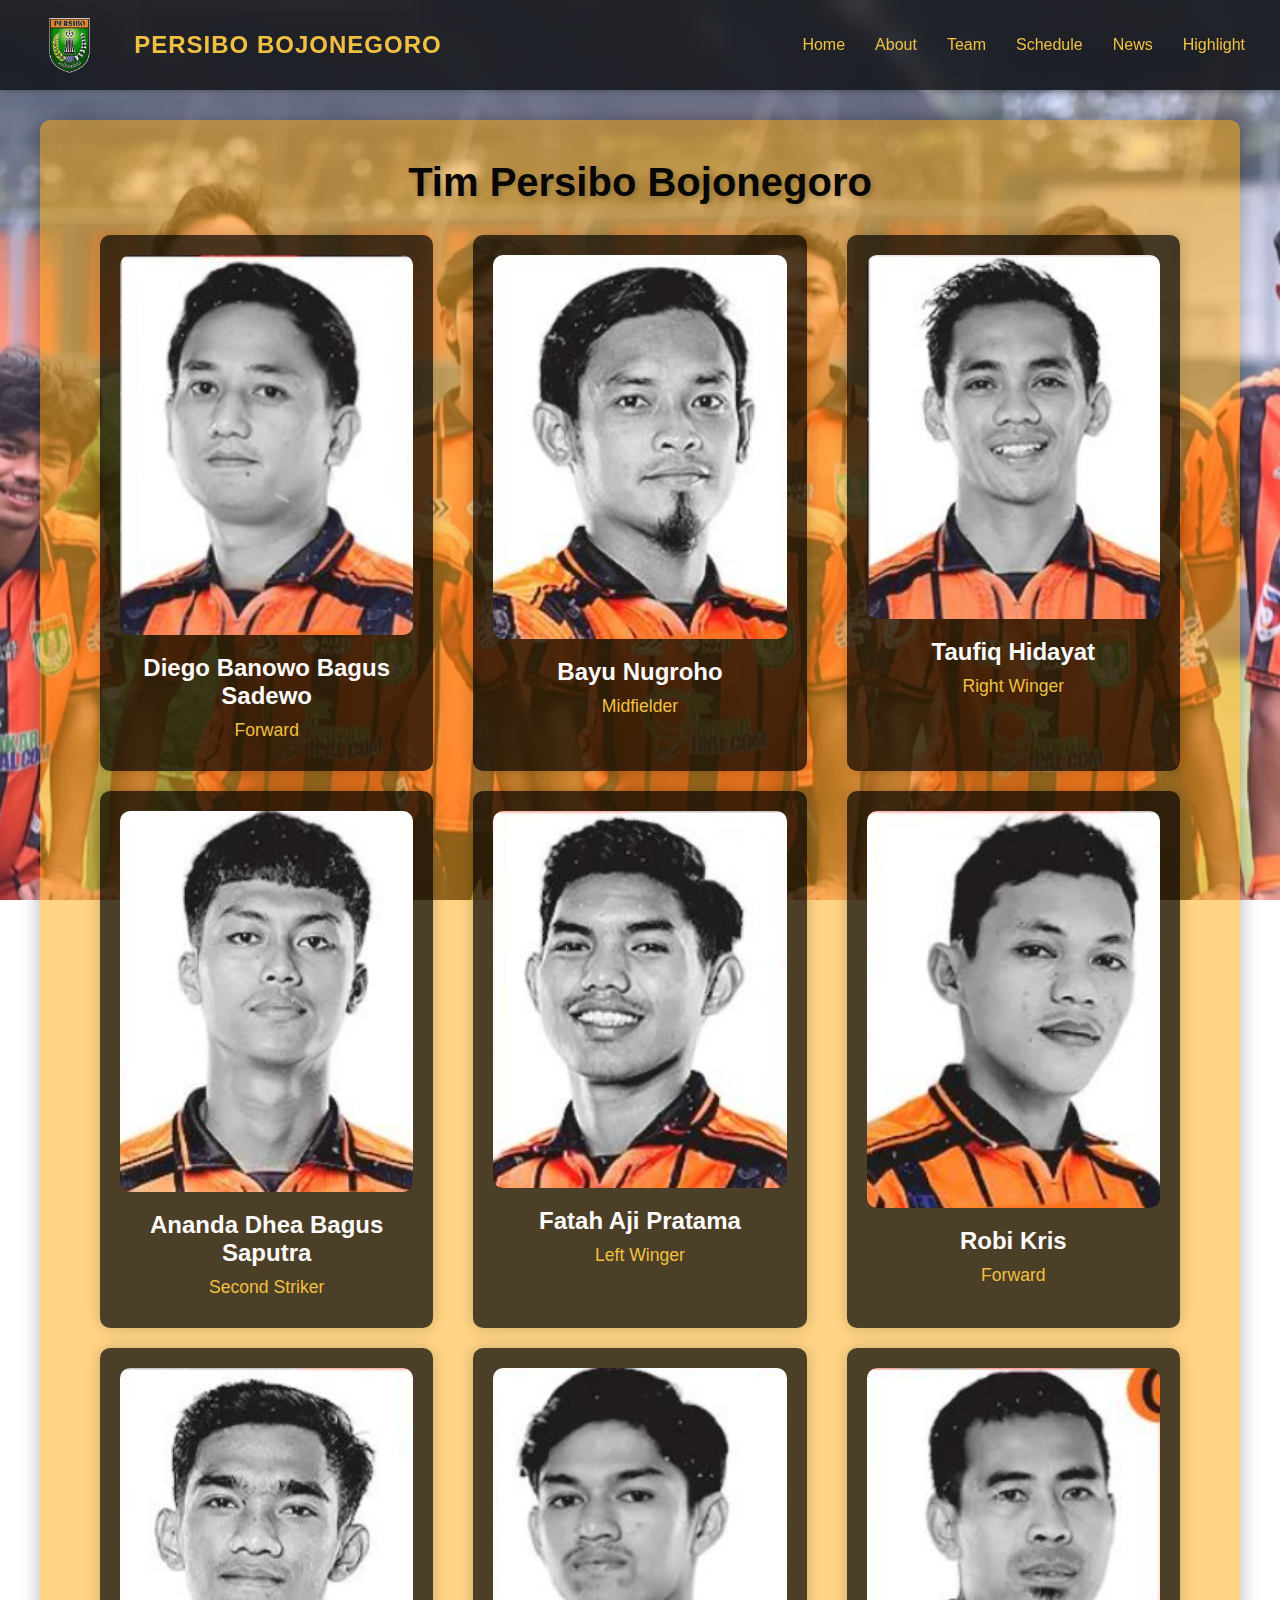
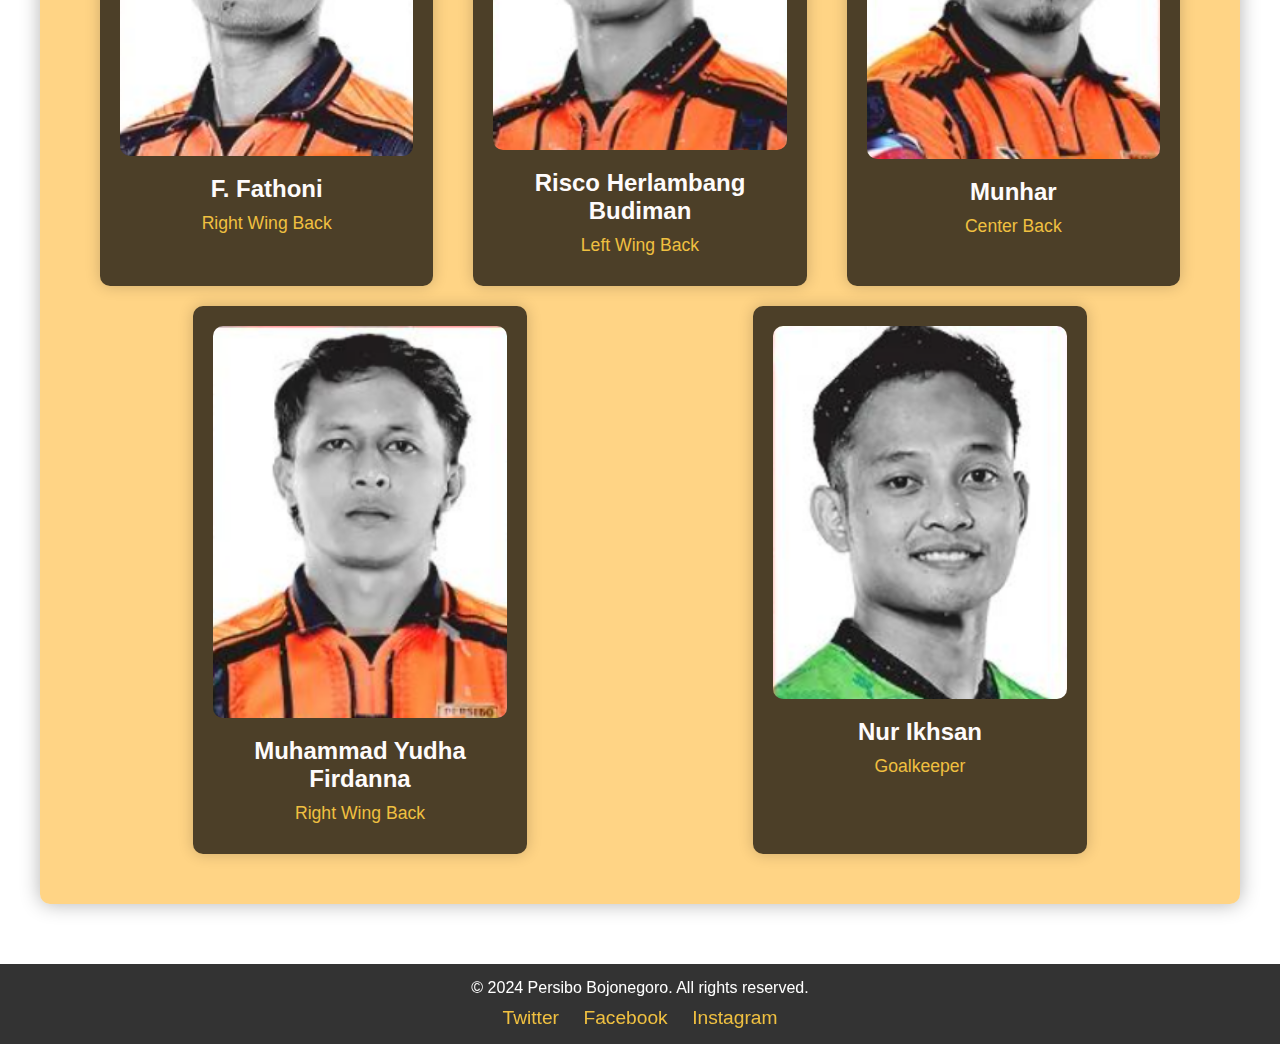
<file: tim.html>
<!DOCTYPE html>
<html lang="en">

<head>
    <meta charset="UTF-8">
    <meta name="viewport" content="width=device-width, initial-scale=1.0">
    <title>Squad Tim Persibo</title>
    <style>
        * {
            box-sizing: border-box;
            margin: 0;
            padding: 0;
        }

        body {
            font-family: 'Arial', sans-serif;
            color: #333;
            background-image: url("pemain.png"); /* Gambar latar belakang untuk seluruh halaman */
            background-size: cover;
            background-position: center;
            background-attachment: fixed;
        }

        header {
            background-color: rgba(0, 0, 0, 0.7);
            color: #f0c040;
            padding: 15px 20px;
            position: fixed;
            width: 100%;
            z-index: 1000;
            top: 0;
            transition: background-color 0.3s, box-shadow 0.3s;
            backdrop-filter: blur(10px);
            display: flex;
            justify-content: space-between;
            align-items: center;
            box-shadow: 0 2px 5px rgba(0, 0, 0, 0.2);
        }

        header.scrolled {
            background-color: rgba(0, 0, 0, 0.9);
            box-shadow: 0 4px 10px rgba(0, 0, 0, 0.3);
        }

        header .logo {
            display: flex;
            align-items: center;
        }

        header .logo img {
            height: 60px;
            margin-right: 15px;
        }

        header .logo .club-name {
            font-family: 'Cursive', sans-serif;
            font-size: 1.5rem;
            font-weight: bold;
            text-transform: uppercase;
            letter-spacing: 1px;
        }

        header nav ul {
            list-style: none;
            display: flex;
        }

        header nav ul li {
            margin: 0 15px;
        }

        header nav ul li a {
            color: #f0c040;
            text-decoration: none;
            font-size: 1rem;
            transition: color 0.3s, transform 0.3s;
        }

        header nav ul li a:hover {
            color: #fff;
            transform: scale(1.1);
        }

        main {
            padding: 20px;
            margin-top: 80px;
            min-height: calc(100vh - 80px);
            display: flex;
            justify-content: center;
            align-items: center;
            flex-direction: column;
        }

        .team-section {
            background-color: #ffa6007a; /* Warna oranye untuk latar belakang bagian tim */
            padding: 40px;
            border-radius: 10px;
            box-shadow: 0 0 20px rgba(0, 0, 0, 0.3);
            width: 100%;
            max-width: 1200px;
            margin: 20px auto;
        }

        .team-section h2 {
            font-size: 2.5em;
            margin-bottom: 20px;
            text-align: center;
            color: #070707;
            text-shadow: 2px 2px 5px rgba(0, 0, 0, 0.2);
        }

        .players {
            display: flex;
            flex-wrap: wrap;
            justify-content: space-around;
        }

        .player-card {
            background-color: rgba(0, 0, 0, 0.7);
            color: #fefbfb;
            text-align: center;
            border-radius: 10px;
            padding: 20px;
            box-shadow: 0 0 15px rgba(0, 0, 0, 0.2);
            transition: transform 0.3s, box-shadow 0.3s;
            width: calc(33.333% - 40px);
            margin: 10px;
        }

        .player-card img {
            width: 100%;
            border-radius: 10px;
            margin-bottom: 15px;
        }

        .player-card h3 {
            font-size: 1.5em;
            margin-bottom: 10px;
        }

        .player-card p {
            font-size: 1.1em;
            margin-bottom: 10px;
            color: #f0c040;
        }

        .player-card:hover {
            transform: translateY(-10px);
            box-shadow: 0 0 30px rgba(0, 0, 0, 0.3);
        }

        footer {
            background-color: rgba(0, 0, 0, 0.8);
            color: #fff;
            text-align: center;
            padding: 15px 20px;
            margin-top: 20px;
            backdrop-filter: blur(10px);
        }

        .social-media {
            margin-top: 10px;
        }

        .social-media a {
            color: #f0c040;
            margin: 0 10px;
            text-decoration: none;
            font-size: 1.2rem;
            transition: color 0.3s;
        }

        .social-media a:hover {
            color: #fff;
        }
    </style>
</head>

<body>
    <header>
        <div class="logo">
            <img src="logo.png" alt="Club Logo">
            <span class="club-name">Persibo Bojonegoro</span>
        </div>
        <nav>
            <ul>
                <li><a href="index.html">Home</a></li>
                <li><a href="tentang.html">About</a></li>
                <li><a href="tim.html">Team</a></li>
                <li><a href="jadwal.html">Schedule</a></li>
                <li><a href="news.html">News</a></li>
                <li><a href="highlight.html">Highlight</a></li>
            </ul>
        </nav>
    </header>

    <main>
        <section id="team" class="team-section">
            <h2>Tim Persibo Bojonegoro</h2>
            <div class="players">
                <div class="player-card">
                    <img src="player1.png" alt="Player 1">
                    <h3>Diego Banowo Bagus Sadewo</h3>
                    <p>Forward</p>
                </div>
                <div class="player-card">
                    <img src="player2.png" alt="Player 2">
                    <h3>Bayu Nugroho</h3>
                    <p>Midfielder</p>
                </div>
                <div class="player-card">
                    <img src="player3.png" alt="Player 3">
                    <h3>Taufiq Hidayat</h3>
                    <p>Right Winger</p>
                </div>
                <div class="player-card">
                    <img src="player4.png" alt="Player 4">
                    <h3>Ananda Dhea Bagus Saputra</h3>
                    <p>Second Striker</p>
                </div>
                <div class="player-card">
                    <img src="player5.png" alt="Player 5">
                    <h3>Fatah Aji Pratama</h3>
                    <p>Left Winger</p>
                </div>
                <div class="player-card">
                    <img src="player6.png" alt="Player 6">
                    <h3>Robi Kris</h3>
                    <p>Forward</p>
                </div>
                <div class="player-card">
                    <img src="player7.png" alt="Player 7">
                    <h3>F. Fathoni</h3>
                    <p>Right Wing Back</p>
                </div>
                <div class="player-card">
                    <img src="player8.png" alt="Player 8">
                    <h3>Risco Herlambang Budiman</h3>
                    <p>Left Wing Back</p>
                </div>
                <div class="player-card">
                    <img src="player9.png" alt="Player 9">
                    <h3>Munhar</h3>
                    <p>Center Back</p>
                </div>
                <div class="player-card">
                    <img src="player10.png" alt="Player 10">
                    <h3>Muhammad Yudha Firdanna</h3>
                    <p>Right Wing Back</p>
                </div>
                <div class="player-card">
                    <img src="player11.png" alt="Player 11">
                    <h3>Nur Ikhsan</h3>
                    <p>Goalkeeper</p>
                </div>
            </div>
        </section>
    </main>

    <footer>
        <p>&copy; 2024 Persibo Bojonegoro. All rights reserved.</p>
        <div class="social-media">
            <a href="https://x.com/persibojonegoro">Twitter</a>
            <a href="https://www.facebook.com/PersiboBojonegoroOfficial/">Facebook</a>
            <a href="https://www.instagram.com/persibo.bojonegoro/">Instagram</a>
        </div>
    </footer>

    <script>
        window.addEventListener('scroll', function () {
            const header = document.querySelector('header');
            header.classList.toggle('scrolled', window.scrollY > 0);
        });
    </script>
</body>

</html>
</file>
<file: style.css>
* {
    box-sizing: border-box;
    margin: 0;
    padding: 0;
}

body {
    font-family: 'Arial', sans-serif;
    color: #db5f06;
    background: url("matoh.jpg") no-repeat center center fixed;
    background-size: cover;
    margin: 0;
    padding: 0;
}

header {
    background-color: #333;
    color: #db5f06;
    display: flex;
    justify-content: space-between;
    align-items: center;
    padding: 15px 20px;
}

header .logo {
    display: flex;
    align-items: center;
}

header .logo img {
    height: 70px;
    margin-right: 15px;
}

header .logo .club-name {
    font-family: 'Cursive', sans-serif; /* Change this font as desired */
    font-size: 2rem;
    font-weight: bold;
}

header nav ul {
    list-style: none;
    display: flex;
    margin: 0;
    padding: 0;
}

header nav ul li {
    margin: 0 15px;
}

header nav ul li a {
    color: #db5f06;
    text-decoration: none;
    font-size: 1rem;
    transition: color 0.3s;
}

header nav ul li a:hover {
    color: #f0c040;
}

header .time {
    color: #db5f06;
    font-size: 1rem;
}

main {
    padding: 20px;
    background-color: rgba(0, 0, 0, 0.7); /* Background overlay color */
    backdrop-filter: blur(5px); /* Optional: adds a blur effect to the background */
}

.home-section {
    text-align: center;
    padding: 100px 20px;
}

.home-section .welcome h1 {
    font-size: 3em;
    margin-bottom: 0.5em;
    color: #db5f06;
}

.home-section .welcome p {
    font-size: 1.5em;
    margin-bottom: 1.5em;
    color: #db5f06;
}

.latest-news {
    padding: 30px;
    border-radius: 10px;
    max-width: 1200px;
    margin: 0 auto 20px;
    background-color: #b06803fc;
    box-shadow: 0 0 20px rgba(0, 0, 0, 0.1);
}

.latest-news h2 {
    font-size: 2em;
    margin-bottom: 20px;
    color: #090909;
    text-align: center;
}

.news-item-container {
    display: grid;
    grid-template-columns: repeat(auto-fit, minmax(300px, 1fr));
    gap: 20px;
}

.news-item {
    background-color: #444;
    border-radius: 10px;
    overflow: hidden;
    position: relative;
    transition: transform 0.3s, box-shadow 0.3s;
}

.news-item img {
    width: 100%;
    height: auto;
    border-radius: 10px 10px 0 0;
    object-fit: cover;
}

.news-item:hover {
    transform: translateY(-10px);
    box-shadow: 0 10px 20px rgba(0, 0, 0, 0.2);
}

.news-content {
    padding: 15px;
}

.news-content h3 {
    font-size: 1.5em;
    color: #f0c040;
    margin-bottom: 10px;
    text-align: center;
}

.news-content p {
    font-size: 1em;
    color: #c70707;
    margin-bottom: 10px;
}

.news-content a {
    display: inline-block;
    color: #f0c040;
    text-decoration: none;
    font-weight: bold;
    transition: color 0.3s;
    text-align: center;
}

.news-content a:hover {
    color: #ffd700;
}

.sponsors {
    padding: 20px;
    background-color: #0b0b0b94;
    margin-top: 20px;
}

.sponsors h2 {
    font-size: 2em;
    margin-bottom: 20px;
    text-align: center;
}

.sponsor-container {
    display: grid;
    grid-template-columns: repeat(auto-fit, minmax(100px, 1fr));
    gap: 20px;
    justify-items: center;
    align-items: center;
    margin-top: 30px;
}

.sponsor-item img {
    width: 100%;
    height: auto;
    border-radius: 10px;
    object-fit: cover;
    transition: transform 0.3s;
}

.sponsor-item img:hover {
    transform: scale(1.1);
}

footer {
    background-color: #333;
    color: white;
    text-align: center;
    padding: 15px 20px;
    margin-top: 20px;
}

.social-media {
    margin-top: 10px;
}

.social-media a {
    color: #db5f06;
    margin: 0 10px;
    text-decoration: none;
    transition: color 0.3s;
}

.social-media a:hover {
    color: #f0c040;
}
</file>
